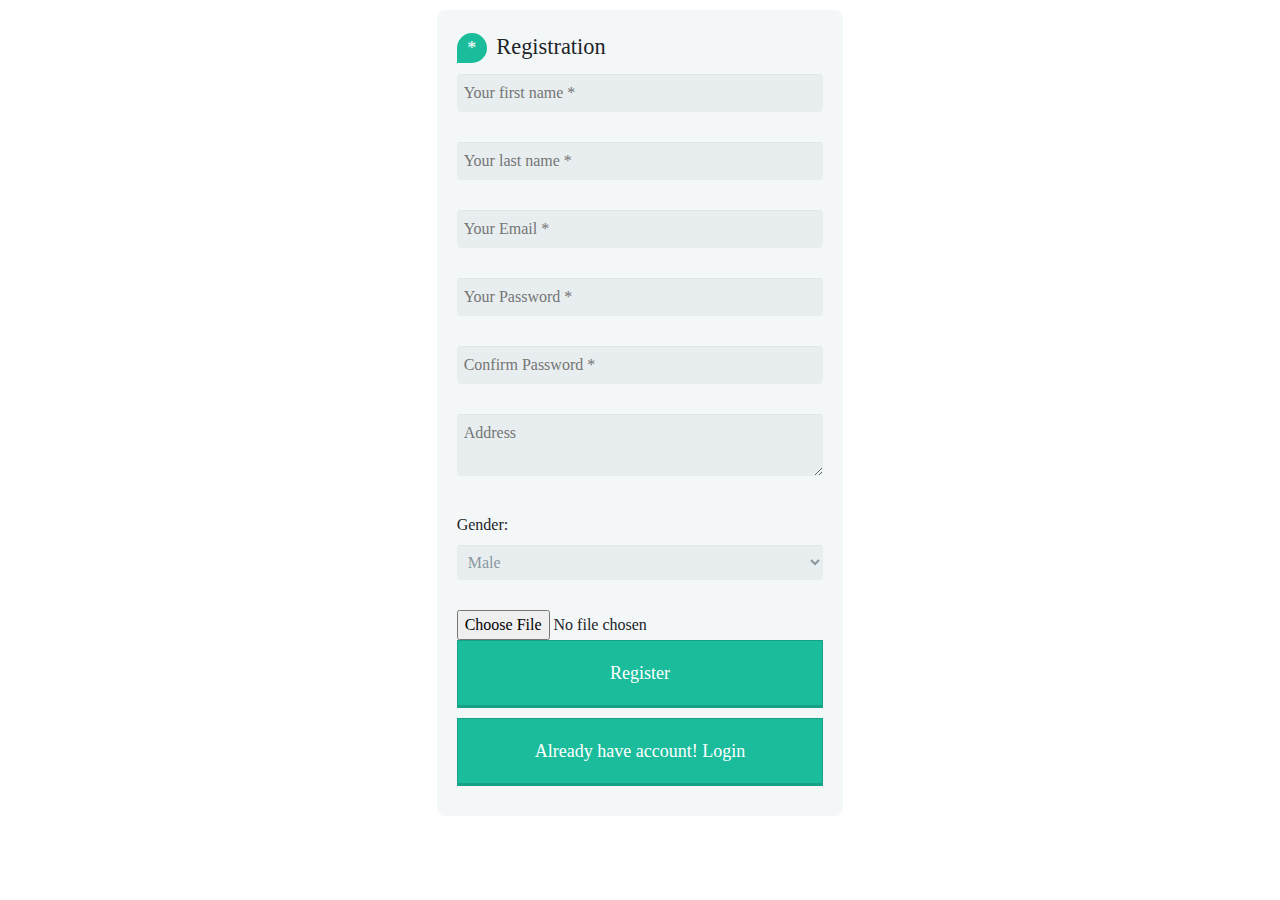
<file: ToDo App/Index.html>
<!DOCTYPE html>
<html lang="en">

<head>
  <meta charset="UTF-8">
  <meta name="viewport" content="width=device-width, initial-scale=1.0">
  <meta http-equiv="X-UA-Compatible" content="ie=edge">
  <!-- <link rel="stylesheet" href="./Assets/css/normalize.css"> -->
  <link rel="stylesheet" href="./Assets/css/custom.css">
  <!-- <link rel="stylesheet" href="./Assets/css/reset.css"> -->
  <link rel="stylesheet" href="./Assets/bootstrap/css/bootstrap.css">
  <link href="https://fonts.googleapis.com/css?family=Slabo+27px" rel="stylesheet">
  <link href="https://fonts.googleapis.com/css?family=Rammetto+One" rel="stylesheet">
  <title>todo</title>
  <script src="./javascript/registrationModule.js"></script>
  <script src="./javascript/ValidationModule.js"></script>
  <script src="./javascript/storageModule.js"></script>
</head>

<body>
  <header>
    <!-- <div class="container">
      <button id="loginbutton" onclick="  window.location = './Assets/htmlPages/login.html';">Login </button>
    </div> -->
  </header>
  <div class="row">
    <div class="col-md-4">
    </div>
    <div class="col-md-4">

      <div class="form-style-5">
        <!-- <h1> Javascript Assignment</h1> -->
        <form name="userInfo">
          <fieldset>
            <legend>
              <span class="number">*</span> Registration </legend>
            <input type="text" name="fname" placeholder="Your first name *" id="fname" maxlength="30" class="required-field">
            <div id='fnameerror' style='display: none;color:brown' class="error-place"></div>

            <input type="text" name="lname" placeholder="Your last name *" id="lname" maxlength="30" class="required-field">
            <div id='lnameerror' style='display: none;color:brown' class="error-place"></div>

            <input type="email" name="email" placeholder="Your Email *" id="email" maxlength="30" class="required-field">
            <div id='emailerror' style='display: none;color:brown' class="error-place"> </div>

            <input type="password" name="password" placeholder="Your Password *" id="password" maxlength="30" class="required-field">
            <div id='pwderror' style='display: none;color:brown' class="error-place"></div>

            <input type="password" name="cpassword" placeholder="Confirm Password *" id="cpassword" maxlength="30" class="required-field">
            <div id='pwderror' style='display: none;color:brown' class="error-place"></div>

            <textarea name="address" placeholder="Address" id="address" class="required-field"></textarea>

            <label for="job">Gender:</label>
            <select name="gender" id="gender">
              <option value="1">Male</option>
              <option value="2">Female</option>
            </select>

            <div id='gendererror' style='display: none;color:brown' class="error-place"> </div>
            <input type="file" name="profileImg" placeholder="Profile Image" id="img">
          </fieldset>

          <input type="button" value="Register" onclick=" return registerUser(event)" />
          <input type="button" value="Already have account! Login" onclick="  window.location = './Assets/htmlPages/login.html';" />
        </form>
      </div>
    </div>
    <div class="col-md-4">
    </div>
  </div>

</body>

</html>
</file>
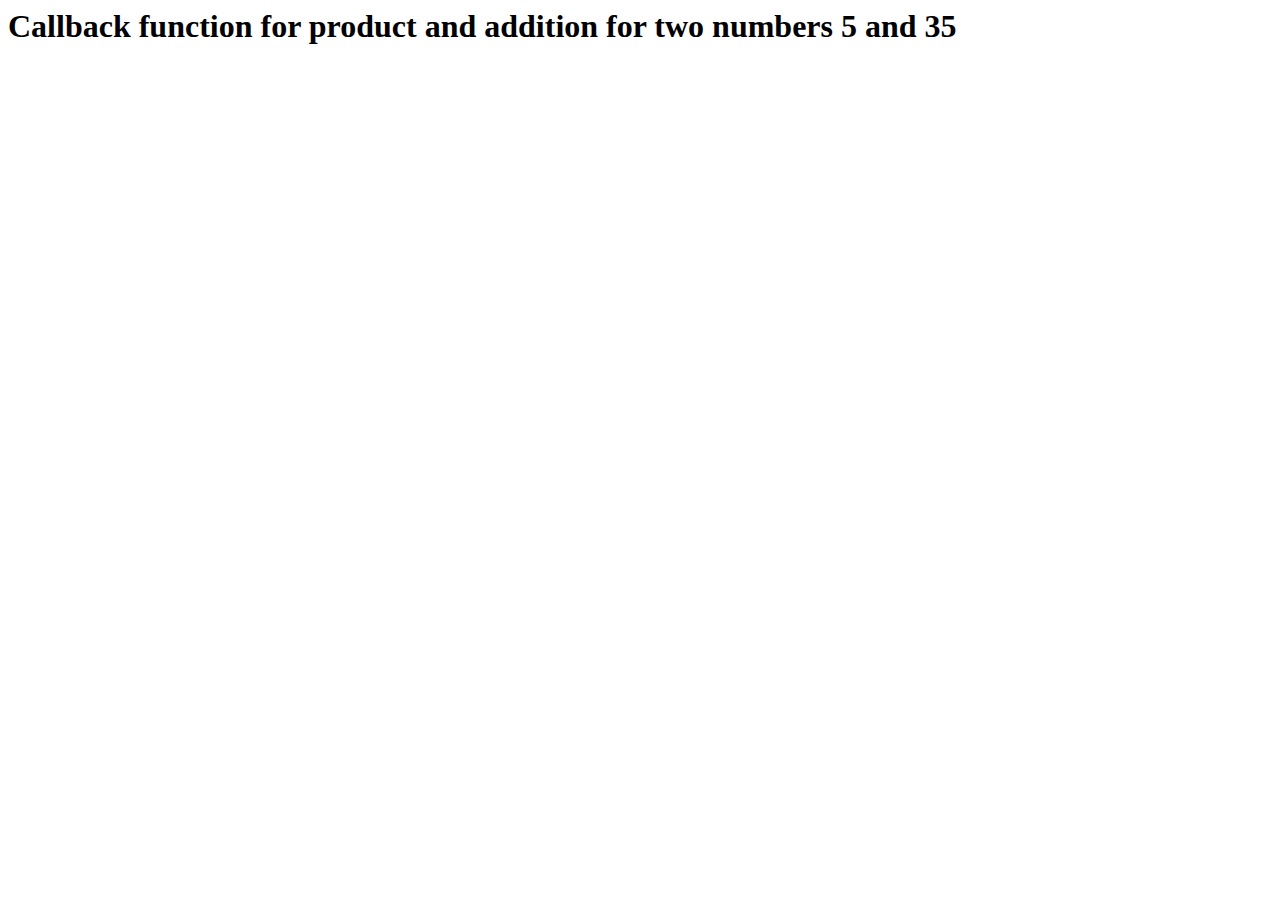
<file: callback_function2.html>
<html>
    <body>
        <h1>Callback function for product and addition for two numbers 5 and 35</h1>
        <script>
        function someAction(x, y, someCallback) {
    return someCallback(x, y);
}

function calcProduct(x, y) {
    return x * y;
}

function calcSum(x, y) {
    return x + y;
}

// function processUserInput(callback) { 
//   var num1 = prompt('Please enter 1st number.');
//   var num2 = prompt('Please enter 2nd number.');
//   callback(num1,num2);
// }

// alerts 75, the product of 5 and 15
alert(someAction(5, 35, calcProduct));
// alerts 20, the sum of 5 and 15
alert(someAction(5, 35, calcSum));
        </script>
    </body>
</html>
</file>
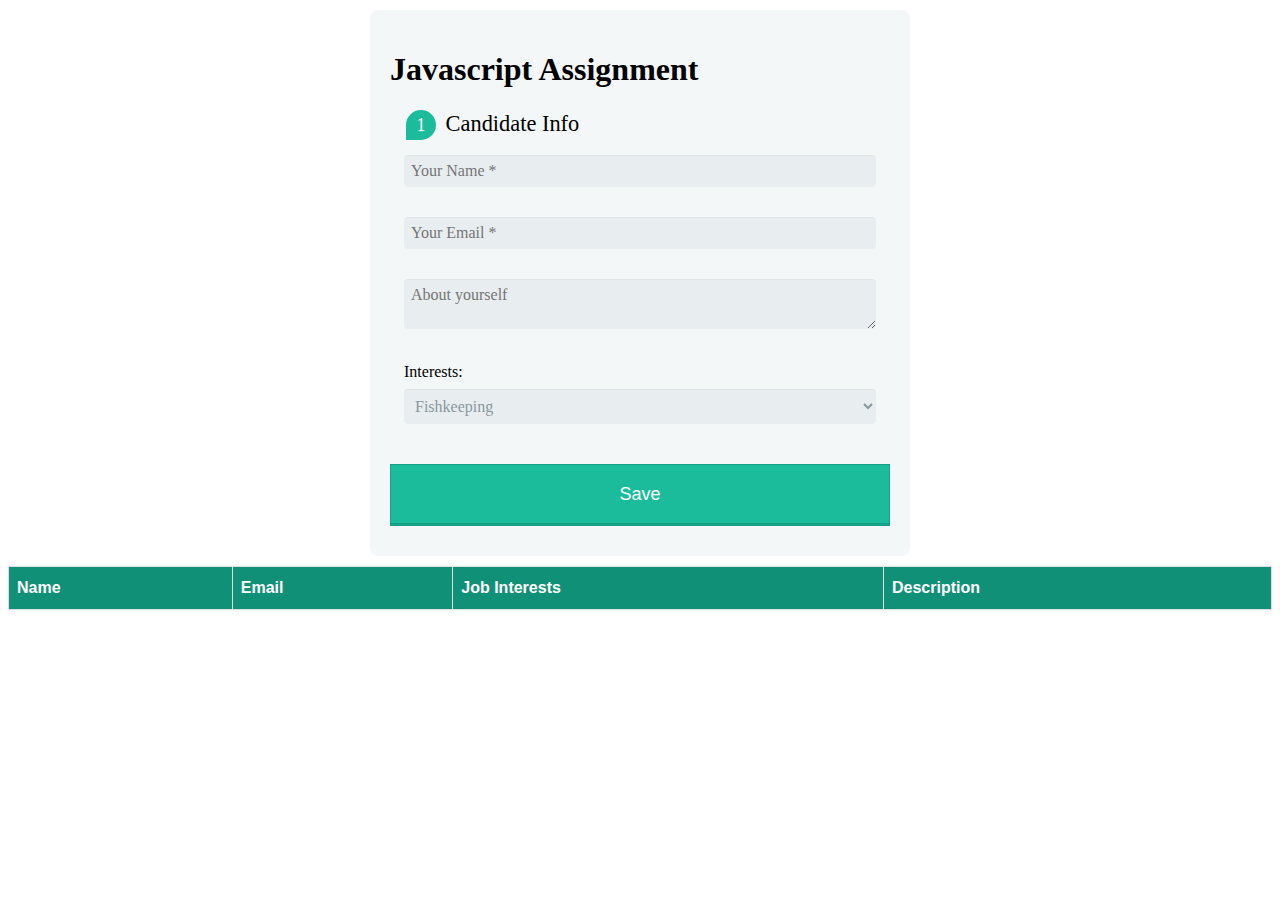
<file: JS Assignment1.html>
<!DOCTYPE html>
<html>

<body>

    <!-- inserting style  start  -->
    <style type="text/css">
        .form-style-5 {
            max-width: 500px;
            padding: 10px 20px;
            background: #f4f7f8;
            margin: 10px auto;
            padding: 20px;
            background: #f4f7f8;
            border-radius: 8px;
            font-family: Georgia, "Times New Roman", Times, serif;
        }

        .form-style-5 fieldset {
            border: none;
        }

        .form-style-5 legend {
            font-size: 1.4em;
            margin-bottom: 10px;
        }

        .form-style-5 label {
            display: block;
            margin-bottom: 8px;
        }

        .form-style-5 input[type="text"],
        .form-style-5 input[type="date"],
        .form-style-5 input[type="datetime"],
        .form-style-5 input[type="email"],
        .form-style-5 input[type="number"],
        .form-style-5 input[type="search"],
        .form-style-5 input[type="time"],
        .form-style-5 input[type="url"],
        .form-style-5 textarea,
        .form-style-5 select {
            font-family: Georgia, "Times New Roman", Times, serif;
            background: rgba(255, 255, 255, .1);
            border: none;
            border-radius: 4px;
            font-size: 16px;
            margin: 0;
            outline: 0;
            padding: 7px;
            width: 100%;
            box-sizing: border-box;
            -webkit-box-sizing: border-box;
            -moz-box-sizing: border-box;
            background-color: #e8eeef;
            color: #8a97a0;
            -webkit-box-shadow: 0 1px 0 rgba(0, 0, 0, 0.03) inset;
            box-shadow: 0 1px 0 rgba(0, 0, 0, 0.03) inset;
            margin-bottom: 30px;

        }

        .form-style-5 input[type="text"]:focus,
        .form-style-5 input[type="date"]:focus,
        .form-style-5 input[type="datetime"]:focus,
        .form-style-5 input[type="email"]:focus,
        .form-style-5 input[type="number"]:focus,
        .form-style-5 input[type="search"]:focus,
        .form-style-5 input[type="time"]:focus,
        .form-style-5 input[type="url"]:focus,
        .form-style-5 textarea:focus,
        .form-style-5 select:focus {
            background: #d2d9dd;
        }

        .form-style-5 select {
            -webkit-appearance: menulist-button;
            height: 35px;
        }

        .form-style-5 .number {
            background: #1abc9c;
            color: #fff;
            height: 30px;
            width: 30px;
            display: inline-block;
            font-size: 0.8em;
            margin-right: 4px;
            line-height: 30px;
            text-align: center;
            text-shadow: 0 1px 0 rgba(255, 255, 255, 0.2);
            border-radius: 15px 15px 15px 0px;
        }

        .form-style-5 input[type="submit"],
        .form-style-5 input[type="button"] {
            position: relative;
            display: block;
            padding: 19px 39px 18px 39px;
            color: #FFF;
            margin: 0 auto;
            background: #1abc9c;
            font-size: 18px;
            text-align: center;
            font-style: normal;
            width: 100%;
            border: 1px solid #16a085;
            border-width: 1px 1px 3px;
            margin-bottom: 10px;
        }

        .form-style-5 input[type="submit"]:hover,
        .form-style-5 input[type="button"]:hover {
            background: #109177;
        }

        #userInfo {
            font-family: "Trebuchet MS", Arial, Helvetica, sans-serif;
            border-collapse: collapse;
            width: 100%;
        }

        #userInfo td,
        #userInfo th {
            border: 1px solid #ddd;
            padding: 8px;
        }

        #userInfo tr:nth-child(even) {
            background-color: #f2f2f2;
        }

        #userInfo tr:hover {
            background-color: #ddd;
        }

        #userInfo th {
            padding-top: 12px;
            padding-bottom: 12px;
            text-align: left;
            background-color: #109177;
            color: white;
        }

        .error {
            color: red;
        }
    </style>

    <!-- end of style -->

    <!-- form starts -->
    <div class="form-style-5">
        <h1> Javascript Assignment</h1>
        <form name="userInfo">
            <fieldset>
                <legend>
                    <span class="number">1</span> Candidate Info</legend>
                <input type="text" name="name" placeholder="Your Name *" id="name" maxlength="30">
                <input type="email" name="email" placeholder="Your Email *" id="email" maxlength="30">
                <textarea name="desc" placeholder="About yourself" id="desc"></textarea>
                <label for="job">Interests:</label>
                <select id="job" name="Interests">
                    <optgroup label="Indoors">
                        <option value="fishkeeping">Fishkeeping</option>
                        <option value="reading">Reading</option>
                        <option value="boxing">Boxing</option>
                        <option value="debate">Debate</option>
                        <option value="gaming">Gaming</option>
                        <option value="snooker">Snooker</option>
                        <option value="other_indoor">Other</option>
                    </optgroup>
                    <optgroup label="Outdoors">
                        <option value="football">Football</option>
                        <option value="swimming">Swimming</option>
                        <option value="fishing">Fishing</option>
                        <option value="climbing">Climbing</option>
                        <option value="cycling">Cycling</option>
                        <option value="other_outdoor">Other</option>
                    </optgroup>
                </select>
            </fieldset>
            <!-- <fieldset>
    <legend><span class="number">2</span> Additional Info</legend>
    <textarea name="field3" placeholder="About Your School"></textarea>
    </fieldset> -->
            <input type="button" value="Save" onclick="addInfo()" />
        </form>
    </div>
    <!-- form ends -->
    <!-- table starts -->
    <table id="userInfo">
        <tr>
            <th>Name</th>
            <th>Email</th>
            <th>Job Interests</th>
            <th>Description</th>
        </tr>
    </table>
    <!-- table ends -->


    <script>
        function addInfo() {
           
           
             // form validation begins
            function formValidation(){ // function for form validation
             var email = document.forms["userInfo"]["email"];
             var name = document.forms["userInfo"]["name"];

            if (name.value == "") {
                window.alert("Please enter your name!");
                name.focus();
                return false;
            }


            if (email.value == "") {
                window.alert("Please enter e-mail address!");
                email.focus();
                return false;
            }

            if (email.value.indexOf("@", 0) < 0) {
                window.alert("Please enter a valid e-mail address!");
                email.focus();
                return false;
            }

            if (email.value.indexOf(".", 0) < 0) {
                window.alert("Please enter a valid e-mail address!");
                email.focus();
                return false;
            }
        }
        var res = formValidation();  
        if(res == false){
            return false;
        }
        console.log(formValidation());  
            //   form validation ends
           
            var name;
            var email;
            var desc;
            var Interests;
            name = document.getElementById("name").value;
            email = document.getElementById("email").value;
            desc = document.getElementById("desc").value;
            Interests = document.getElementById("job").value;
            // console.log(name+" "+email+" "+" "+desc+" "+Interests);

            var table = document.getElementById("userInfo");
            var tr = document.createElement("tr");
            var td = document.createElement("td");
            var td1 = document.createElement("td");
            var td2 = document.createElement("td");
            var td3 = document.createElement("td");
            var txt = document.createTextNode(name);
            var txt1 = document.createTextNode(email);
            var txt2 = document.createTextNode(Interests);
            var txt3 = document.createTextNode(desc);

            td.appendChild(txt);
            td1.appendChild(txt1);
            td2.appendChild(txt2);
            td3.appendChild(txt3);
            tr.appendChild(td);
            tr.appendChild(td1);
            tr.appendChild(td2);
            tr.appendChild(td3);
            table.appendChild(tr);
            // $("form[name='userInfo']").find("input[type=text], textarea, email").val("");
        }

    </script>
</body>

</html>
</file>
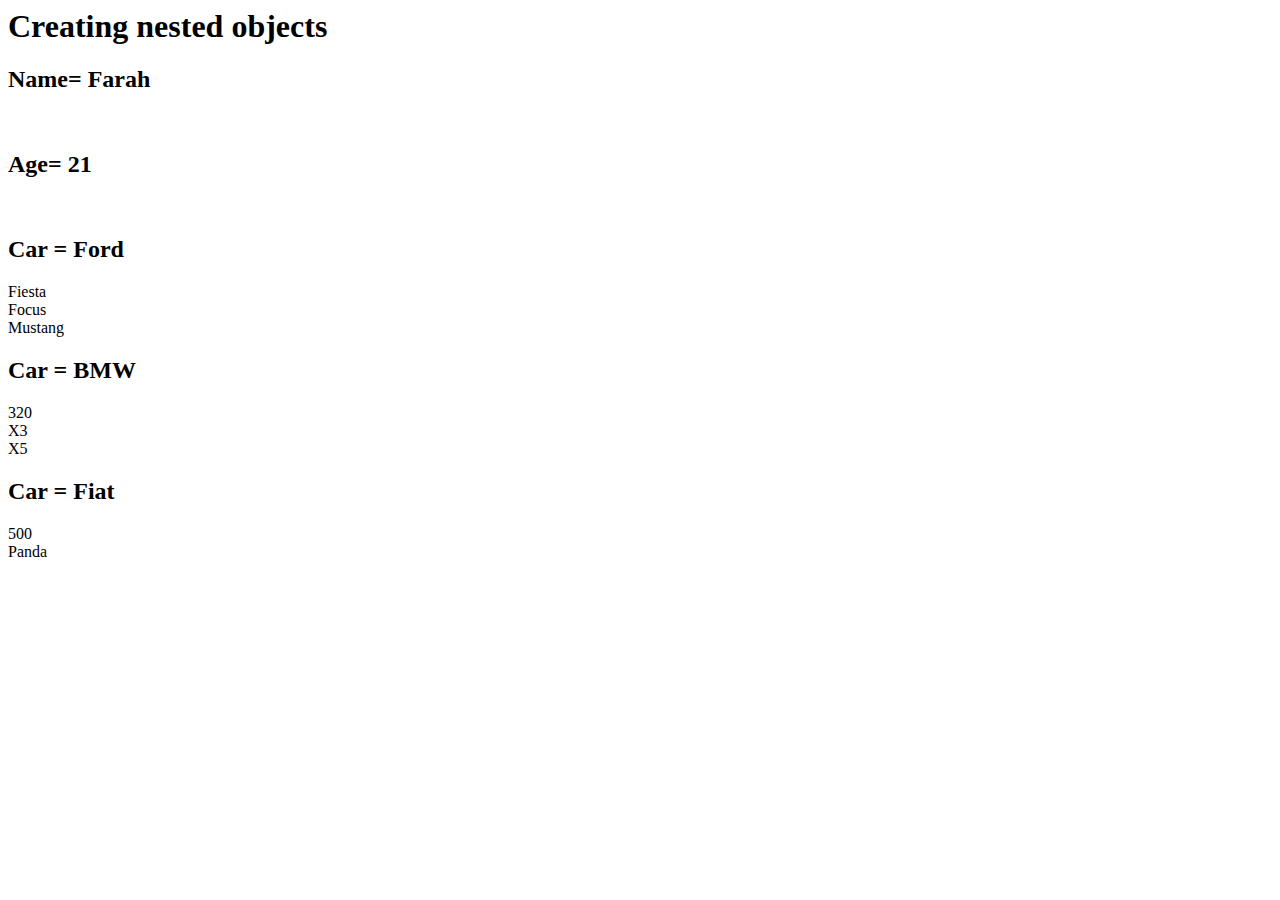
<file: objects_for_loop.html>
<html>

<body>
<h1>Creating nested objects</h1>
<p id="demo"></p>
    <script>
        var myObj, i, j, x = "";
        myObj = {
            "name": "Farah",
            "age": 21,
            "cars": [
                { "name": "Ford", "models": ["Fiesta", "Focus", "Mustang"] },
                { "name": "BMW", "models": ["320", "X3", "X5"] },
                { "name": "Fiat", "models": ["500", "Panda"] }
            ]
        }
        console.log(myObj);
        x += "<h2>Name= " + myObj.name + "</h2> <br>";
        x += "<h2>Age= " + myObj.age + "</h2> <br>";

        for (i in myObj.cars) {
            x += "<h2> Car = " + myObj.cars[i].name + "</h2>";
            for (j in myObj.cars[i].models) {
                x += myObj.cars[i].models[j] + "<br>";
            }
        }

        document.getElementById("demo").innerHTML = x;
    </script>
</body>

</html>
</file>
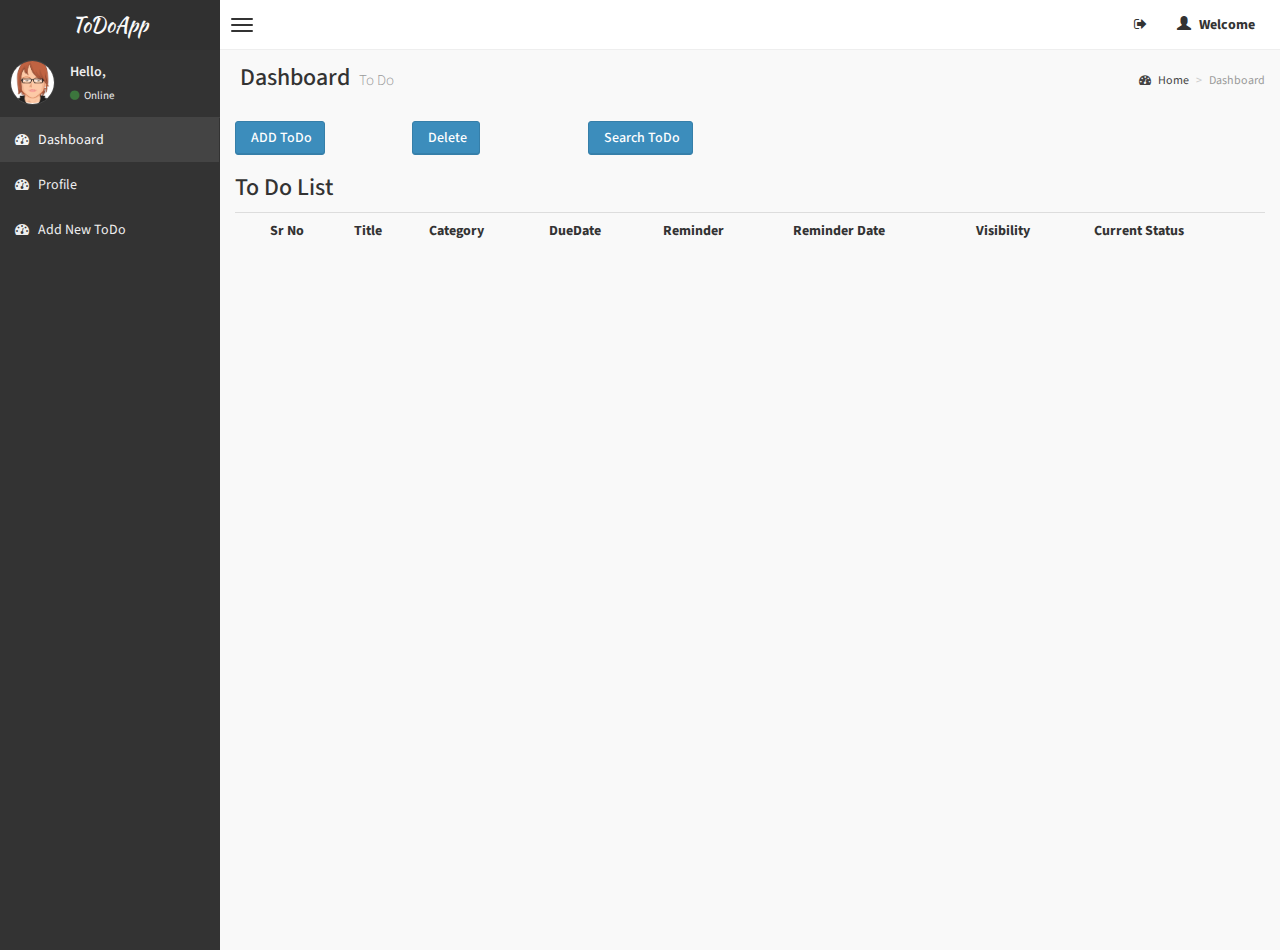
<file: ToDo App/Assets/htmlPages/homepage.html>
<!DOCTYPE html>
<html lang="en">

<head>
    <meta charset="UTF-8">
    <title>Dashboard</title>
    <meta content='width=device-width, initial-scale=1, maximum-scale=1, user-scalable=no' name='viewport'>
    <!-- bootstrap 3.0.2 -->
    <link href="https://fonts.googleapis.com/css?family=Dosis" rel="stylesheet">
    <link href="https://fonts.googleapis.com/icon?family=Material+Icons" rel="stylesheet">

    <link href="../AdminLTE/css/bootstrap.min.css" rel="stylesheet" type="text/css" />
    <!-- font Awesome -->
    <link href="../AdminLTE/css/font-awesome.min.css" rel="stylesheet" type="text/css" />
    <!-- Ionicons -->
    <link href="../AdminLTE/css/ionicons.min.css" rel="stylesheet" type="text/css" />
    <!-- Morris chart -->
    <link href="../AdminLTE/css/morris/morris.css" rel="stylesheet" type="text/css" />
    <!-- jvectormap -->
    <link href="../AdminLTE/css/jvectormap/jquery-jvectormap-1.2.2.css" rel="stylesheet" type="text/css" />
    <!-- fullCalendar -->
    <link href="../AdminLTE/css/fullcalendar/fullcalendar.css" rel="stylesheet" type="text/css" />
    <!-- Daterange picker -->
    <link href="../AdminLTE/css/daterangepicker/daterangepicker-bs3.css" rel="stylesheet" type="text/css" />
    <!-- bootstrap wysihtml5 - text editor -->
    <link href="../AdminLTE/css/bootstrap-wysihtml5/bootstrap3-wysihtml5.min.css" rel="stylesheet" type="text/css" />
    <!-- Theme style -->
    <link href="../AdminLTE/css/AdminLTE.css" rel="stylesheet" type="text/css" />
    <script src="../../javascript/ToDoModule.js"> </script>
    <script src="../../javascript/storageModule.js"></script>
    <script src="../../javascript/registrationModule.js"></script>
    <script src="../../javascript/ValidationModule.js"></script>
    <!-- HTML5 Shim and Respond.js IE8 support of HTML5 elements and media queries -->
    <!-- WARNING: Respond.js doesn't work if you view the page via file:// -->
    <!--[if lt IE 9]>
        <script src="https://oss.maxcdn.com/libs/html5shiv/3.7.0/html5shiv.js"></script>
        <script src="https://oss.maxcdn.com/libs/respond.js/1.3.0/respond.min.js"></script>

      <![endif]-->
</head>

<body class="skin-black" onload="loadHomePage()">

    <header class="header">
        <a href="index.html" class="logo">
            <!-- Add the class icon to your logo image or logo icon to add the margining -->
            ToDoApp
        </a>
        <!-- Header Navbar: style can be found in header.less -->
        <nav class="navbar navbar-static-top" role="navigation">
            <!-- Sidebar toggle button-->
            <a href="#" class="navbar-btn sidebar-toggle" data-toggle="offcanvas" role="button">
                <span class="sr-only">Toggle navigation</span>
                <span class="icon-bar"></span>
                <span class="icon-bar"></span>
                <span class="icon-bar"></span>
            </a>
            <div class="navbar-right">
                <ul class="nav navbar-nav">
                    <!-- Messages: style can be found in dropdown.less-->
                    <li class="dropdown messages-menu">
                        <a href="#" class="dropdown-toggle" data-toggle="dropdown" onclick="return logOut();">
                            <i class="fa fa-sign-out "></i>
                        </a>
                    </li>
                    <!-- User Account: style can be found in dropdown.less -->
                    <li class="dropdown user user-menu">
                        <a href="#" class="dropdown-toggle" data-toggle="dropdown" onclick=" return window.location = './profile.html';">
                            <i class="glyphicon glyphicon-user"></i>
                            Welcome
                            <span id="usernameHead"> </span>
                        </a>

                    </li>
                </ul>
            </div>
        </nav>
    </header>
    <!-- <body class="skin-black wysihtml5-supported  pace-done"> -->

    <div class="wrapper row-offcanvas row-offcanvas-left">
        <!-- Left side column. contains the logo and sidebar -->
        <aside class="left-side sidebar-offcanvas">
            <!-- sidebar: style can be found in sidebar.less -->
            <section class="sidebar">
                <!-- Sidebar user panel -->
                <div class="user-panel">
                    <div class="pull-left image">
                        <img src="../AdminLTE/img/avatar3.png" class="img-circle" alt="User Image" />
                    </div>
                    <div class="pull-left info">
                        Hello,
                        <p id="username"> </p>

                        <a href="#">
                            <i class="fa fa-circle text-success"></i> Online</a>
                    </div>
                </div>
                <!-- sidebar menu: : style can be found in sidebar.less -->
                <ul class="sidebar-menu">
                    <li class="active">
                        <a href="#">
                            <i class="fa fa-dashboard"></i>
                            <span>Dashboard</span>
                        </a>
                    </li>
                    <li class="">
                        <a href="#" onclick=" return window.location = './profile.html';">
                            <i class="fa fa-dashboard"></i>
                            <span>Profile</span>
                        </a>
                    </li>
                    <li class="">
                        <a href="#" onclick=" return window.location = './newItem.html';">
                            <i class="fa fa-dashboard"></i>
                            <span>Add New ToDo</span>
                        </a>
                    </li>
                </ul>
            </section>
            <!-- /.sidebar -->
        </aside>

        <!-- Right side column. Contains the navbar and content of the page -->
        <aside class="right-side">
            <!-- Content Header (Page header) -->
            <section class="content-header">
                <h1>
                    Dashboard
                    <small>To Do </small>
                </h1>
                <ol class="breadcrumb">
                    <li>
                        <a href="#">
                            <i class="fa fa-dashboard"></i> Home</a>
                    </li>
                    <li class="active">Dashboard</li>
                </ol>
            </section>

            <section class="content">
                <div class="" id="toDoDiv">
                    <div id="buttons" class="row">
                        <div class="col-md-2">
                            <button class="ADS btn btn-primary" onclick="addItem() ">
                                <i class="material-icons"></i> ADD ToDo</button>
                        </div>
                        <div class="col-md-2">
                            <button class="ADS btn btn-primary" onclick="deleteItems()">
                                <i class="material-icons"></i> Delete</button>
                        </div>
                        <div class="col-md-2">
                            <button class="ADS btn btn-primary" onclick="addSearchList()">
                                <i class="material-icons"></i> Search ToDo
                            </button>
                        </div>

                        <div class="col-md-2">
                            <select name="searchtype" id="searchtype" onchange="acceptIp()" style="display: none;" class="form-control">
                                <option value="none" selected="selected">--Select--</option>
                                <option value="DateR">Date Range</option>
                                <option value="Cat">Categories</option>
                                <option value="donestatus">Is Done</option>
                            </select>
                        </div>

                        <div id="searchbydaterange" style="display: none;" class="col-md-2">
                            From
                            <input type=date id='startDate'>To
                            <input type=date id='endDate'>
                            <button id="searchbydateR" onclick="searchByDateR();">Search</button>
                            <button id="refresh" onclick="loadHomePage();">Clear</button>
                        </div>
                        <div id="searchCat" style="display: none;" class="col-md-2">
                            <select name='catlist' id='catlist'>
                                <option value="none" selected="selected">--Select--</option>
                                <option value='office'> Office </option>
                                <option value='Home'> Home </option>
                                <option value='Personal'> Personal </option>

                            </select>
                            <button id="searchbyCat" onclick="searchByCat();"> Search</button>
                            <button id="refresh" onclick="loadHomePage();">Clear</button>
                        </div>

                        <div id="searchIsdone" style="display: none;">
                            <select name='Islist' id='Islist'>
                                <option value="none" selected="selected">--Select--</option>
                                <option value='itsdone'> Done </option>
                                <option value='itsdoing'> Pending </option>
                            </select>
                            <button id="searchbyCat" onclick="searchByDoneStatus();">Search</button>
                            <button id="refresh" onclick="loadHomePage();">Clear</button>
                        </div>

                    </div>
                    <div class="box-header">
                        <h3 class="box-title">To Do List</h3>

                    </div>
                    <div class="box-body table-responsive no-padding">
                        <table class="table table-hover" id="customers">
                            <tr id="todo_header">
                                <th> </th>
                                <th> Sr No </th>
                                <th id="title">Title</th>
                                <th id="catogory">Category</th>
                                <th id="duedate">DueDate</th>
                                <th id="reminder">Reminder</th>
                                <th id="reminder">Reminder Date</th>
                                <th id="visibility">Visibility</th>
                                <th id="status">Current Status</th>
                            </tr>
                    </div>

                </div>
            </section>
            <!-- /.content -->
        </aside>
        <!-- /.right-side -->
    </div>
    <!-- ./wrapper -->
    <!-- Bootstrap -->
    <script src="../AdminLTE/js/bootstrap.min.js" type="text/javascript"></script>
    <!-- AdminLTE App -->
    <script src="../AdminLTE/js/AdminLTE/app.js" type="text/javascript"></script>
    </div>
</body>

</html>
</file>
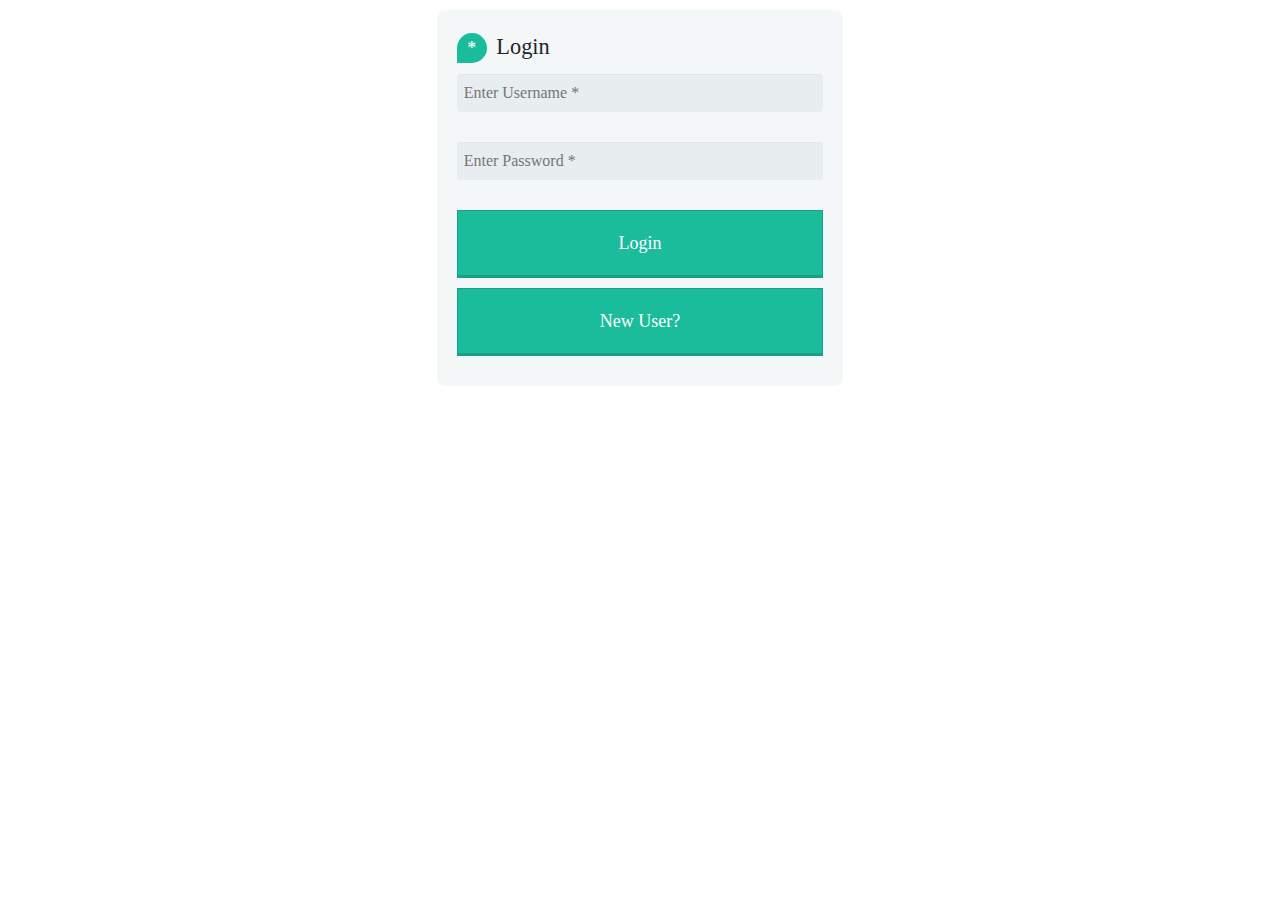
<file: ToDo App/Assets/htmlPages/login.html>
<!DOCTYPE html>
<html lang="en">

<head>
  <meta charset="UTF-8">
  <meta name="viewport" content="width=device-width, initial-scale=1.0">
  <meta http-equiv="X-UA-Compatible" content="ie=edge">
  <!-- <link rel="stylesheet" href="./Assets/css/normalize.css"> -->
  <link rel="stylesheet" href="../css/custom.css">
  <!-- <link rel="stylesheet" href="./Assets/css/reset.css"> -->
  <link rel="stylesheet" href="../bootstrap/css/bootstrap.css">
  <link href="https://fonts.googleapis.com/css?family=Slabo+27px" rel="stylesheet">
  <link href="https://fonts.googleapis.com/css?family=Rammetto+One" rel="stylesheet">
  <title>todo</title>
  <script src="../../javascript/loginModule.js"></script>
  <script src="../../javascript/ValidationModule.js"></script>
  <script src="../../javascript/storageModule.js"></script>
</head>

<body>

  <div class="row">
    <div class="col-md-4">
    </div>
    <div class="col-md-4">

      <div class="form-style-5">
        <!-- <h1> Javascript Assignment</h1> -->
        <form name="userInfo">
          <fieldset>
            <legend>
              <span class="number">*</span> Login </legend>
            <input type="text" name="username" placeholder="Enter Username *" id="emailAddr" maxlength="30" class="required-field">
            <div id='emailerror' style='display: none;color:brown' class="error-place"></div>

            <input type="password" name="password" placeholder="Enter Password *" id="password" maxlength="30" class="required-field">
            <div id='loginerror' style='display: none;color:brown' class="error-place"></div>
          </fieldset>

          <input type="button" id="submit" onclick="login(event);" value="Login" />
          <input id="signupbutton" onclick="  window.location = '../../Index.html';" value="New User?" type="button" />
        </form>
      </div>
    </div>
    <div class="col-md-4">
    </div>
  </div>
  </div>
</body>

</html>
</file>
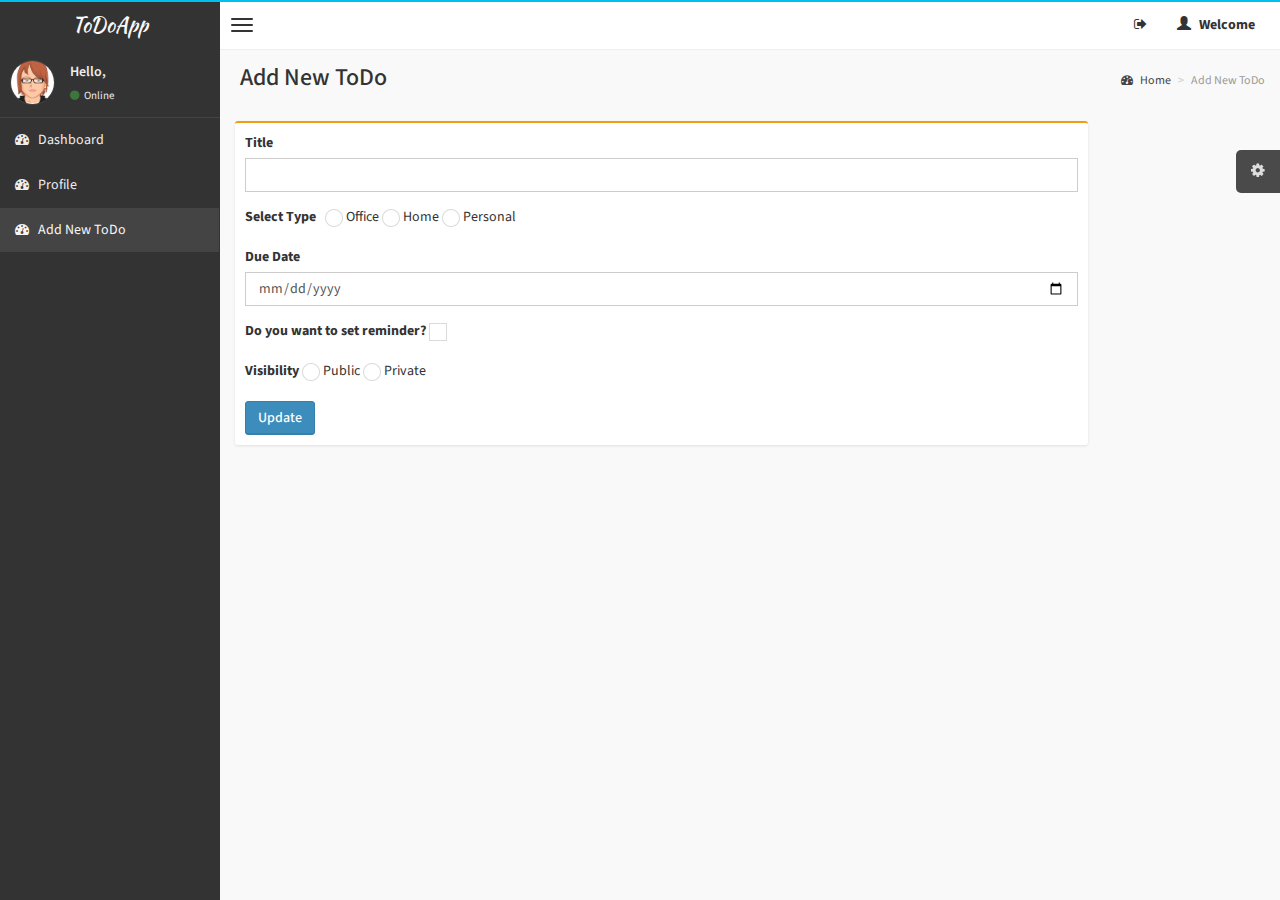
<file: ToDo App/Assets/htmlPages/newItem.html>
<!DOCTYPE html>
<html lang="en">
<head>
  <meta charset="UTF-8">
  <title>Add New Item</title>
  <meta content='width=device-width, initial-scale=1, maximum-scale=1, user-scalable=no' name='viewport'>
  <!-- bootstrap 3.0.2 -->
  <link href="https://fonts.googleapis.com/css?family=Dosis" rel="stylesheet">
  <link href="https://fonts.googleapis.com/icon?family=Material+Icons" rel="stylesheet">

  <link href="../AdminLTE/css/bootstrap.min.css" rel="stylesheet" type="text/css" />
  <!-- font Awesome -->
  <link href="../AdminLTE/css/font-awesome.min.css" rel="stylesheet" type="text/css" />
  <!-- Ionicons -->
  <link href="../AdminLTE/css/ionicons.min.css" rel="stylesheet" type="text/css" />
  <!-- Morris chart -->
  <link href="../AdminLTE/css/morris/morris.css" rel="stylesheet" type="text/css" />
  <!-- jvectormap -->
  <link href="../AdminLTE/css/jvectormap/jquery-jvectormap-1.2.2.css" rel="stylesheet" type="text/css" />
  <!-- fullCalendar -->
  <link href="../AdminLTE/css/fullcalendar/fullcalendar.css" rel="stylesheet" type="text/css" />
  <!-- Daterange picker -->
  <link href="../AdminLTE/css/daterangepicker/daterangepicker-bs3.css" rel="stylesheet" type="text/css" />
  <!-- bootstrap wysihtml5 - text editor -->
  <link href="../AdminLTE/css/bootstrap-wysihtml5/bootstrap3-wysihtml5.min.css" rel="stylesheet" type="text/css" />
  <!-- Theme style -->
  <link href="../AdminLTE/css/AdminLTE.css" rel="stylesheet" type="text/css" />

  <script src="../../javascript/ToDoModule.js"> </script>
  <script src="../../javascript/storageModule.js"></script>
  <script src="../../javascript/registrationModule.js"></script>
  <script src="../../javascript/ValidationModule.js"></script>
  <script src="../../javascript/profileModule.js"></script>

</head>

<body class="skin-black" onload="loadHomePage()">

  <header class="header">
    <a href="index.html" class="logo">
      <!-- Add the class icon to your logo image or logo icon to add the margining -->
      ToDoApp
    </a>
    <!-- Header Navbar: style can be found in header.less -->
    <nav class="navbar navbar-static-top" role="navigation">
      <!-- Sidebar toggle button-->
      <a href="#" class="navbar-btn sidebar-toggle" data-toggle="offcanvas" role="button">
        <span class="sr-only">Toggle navigation</span>
        <span class="icon-bar"></span>
        <span class="icon-bar"></span>
        <span class="icon-bar"></span>
      </a>
      <div class="navbar-right">
        <ul class="nav navbar-nav">
          <!-- Messages: style can be found in dropdown.less-->
          <li class="dropdown messages-menu">
            <a href="#" class="dropdown-toggle" data-toggle="dropdown" onclick="return logOut();">
              <i class="fa fa-sign-out "></i>
            </a>
          </li>
          <!-- User Account: style can be found in dropdown.less -->
          <li class="dropdown user user-menu">
            <a href="#" class="dropdown-toggle" data-toggle="dropdown" onclick=" return window.location = './profile.html';">
              <i class="glyphicon glyphicon-user"></i>
              Welcome
              <span id="usernameHead"> </span>
            </a>
          </li>
        </ul>
      </div>
    </nav>
  </header>
  <!-- <body class="skin-black wysihtml5-supported  pace-done"> -->

  <div class="wrapper row-offcanvas row-offcanvas-left">
    <!-- Left side column. contains the logo and sidebar -->
    <aside class="left-side sidebar-offcanvas">
      <!-- sidebar: style can be found in sidebar.less -->
      <section class="sidebar">
        <!-- Sidebar user panel -->
        <div class="user-panel">
          <div class="pull-left image">
            <img src="../AdminLTE/img/avatar3.png" class="img-circle" alt="User Image" />
          </div>
          <div class="pull-left info">
            Hello,
            <p id="username"> </p>
            <a href="#">
              <i class="fa fa-circle text-success"></i> Online</a>
          </div>
        </div>

        <!-- sidebar menu: : style can be found in sidebar.less -->
        <ul class="sidebar-menu">
          <li class="">
            <a href="#" onclick=" return window.location = './homepage.html';">
              <i class="fa fa-dashboard"></i>
              <span>Dashboard</span>
            </a>
          </li>
          <li class="">
            <a href="#" onclick=" return window.location = './profile.html';">
              <i class="fa fa-dashboard"></i>
              <span>Profile</span>
            </a>
          </li>
          <li class="active">
            <a href="#" onclick=" return window.location = './newItem.html';">
              <i class="fa fa-dashboard"></i>
              <span>Add New ToDo</span>
            </a>
          </li>

        </ul>
      </section>
      <!-- /.sidebar -->
    </aside>

    <!-- Right side column. Contains the navbar and content of the page -->
    <aside class="right-side">
      <!-- Content Header (Page header) -->
      <section class="content-header">
        <h1>
          Add New ToDo
        </h1>
        <ol class="breadcrumb">
          <li>
            <a href="#">
              <i class="fa fa-dashboard"></i> Home</a>
          </li>
          <li class="active">Add New ToDo</li>
        </ol>
      </section>

      <!-- Main content -->
      <section class="content">
        <div class="row">
          <!-- <div class="col-md-4">
              
             </div> -->
          <!-- profile div starts -->
          <div class="col-md-10">
            <!-- general form elements disabled -->
            <div class="box box-warning">

              <!-- /.box-header -->
              <div class="box-body">
                <form role="form">
                  <!-- text input -->
                  <div class="form-group">
                    <label>Title</label>
                    <input type="text" class="form-control" id="todoTitle" />
                  </div>
                  <div class="form-group">
                    <label>Select Type &nbsp;</label>
                    <input name="Category" type="radio" value="office" class="form-comtrol"> Office
                    <input type="radio" name="Category" value="home" class="form-comtrol"> Home
                    <input type="radio" name="Category" value="personal" class="form-comtrol"> Personal
                  </div>
                  <div class="form-group">
                    <label>Due Date</label>
                    <input type="date" class="form-control datepicker" id="Due_date">
                  </div>
                  <div class="form-group">
                    <label>Do you want to set reminder?</label>
                    <input id="reminder" class="form-control" type="checkbox" onchange="addReminder()">
                    <div id="time" style="display:none">
                      <input type="date" name="" id="Rdate"> </div>
                  </div>
                  <div class="form-group">
                    <label>Visibility</label>
                    <input type="radio" name="visibility" value="Public" class="form-control "> Public
                    <input type="radio" class="form-control" name="visibility" value="Private"> Private
                  </div>
                </form>
                <button id="submitbtn" onclick="saveItem()" class="btn btn-primary">Update</button>
              </div>
            </div>
          </div>
          <!-- profile div ends -->
          <!-- <div class="col-md-4">
             </div> -->
      </section>
      <!-- /.content -->
    </aside>
    <!-- /.right-side -->
    </div>
    <!-- ./wrapper -->
    <!-- jQuery 2.0.2 -->
    <script src="http://ajax.googleapis.com/ajax/libs/jquery/2.0.2/jquery.min.js"></script>
    <!-- Bootstrap -->
    <script src="../AdminLTE/js/bootstrap.min.js" type="text/javascript"></script>
    <!-- AdminLTE App -->
    <script src="../AdminLTE/js/AdminLTE/app.js" type="text/javascript"></script>
  </div>
</body>

</html>
</file>
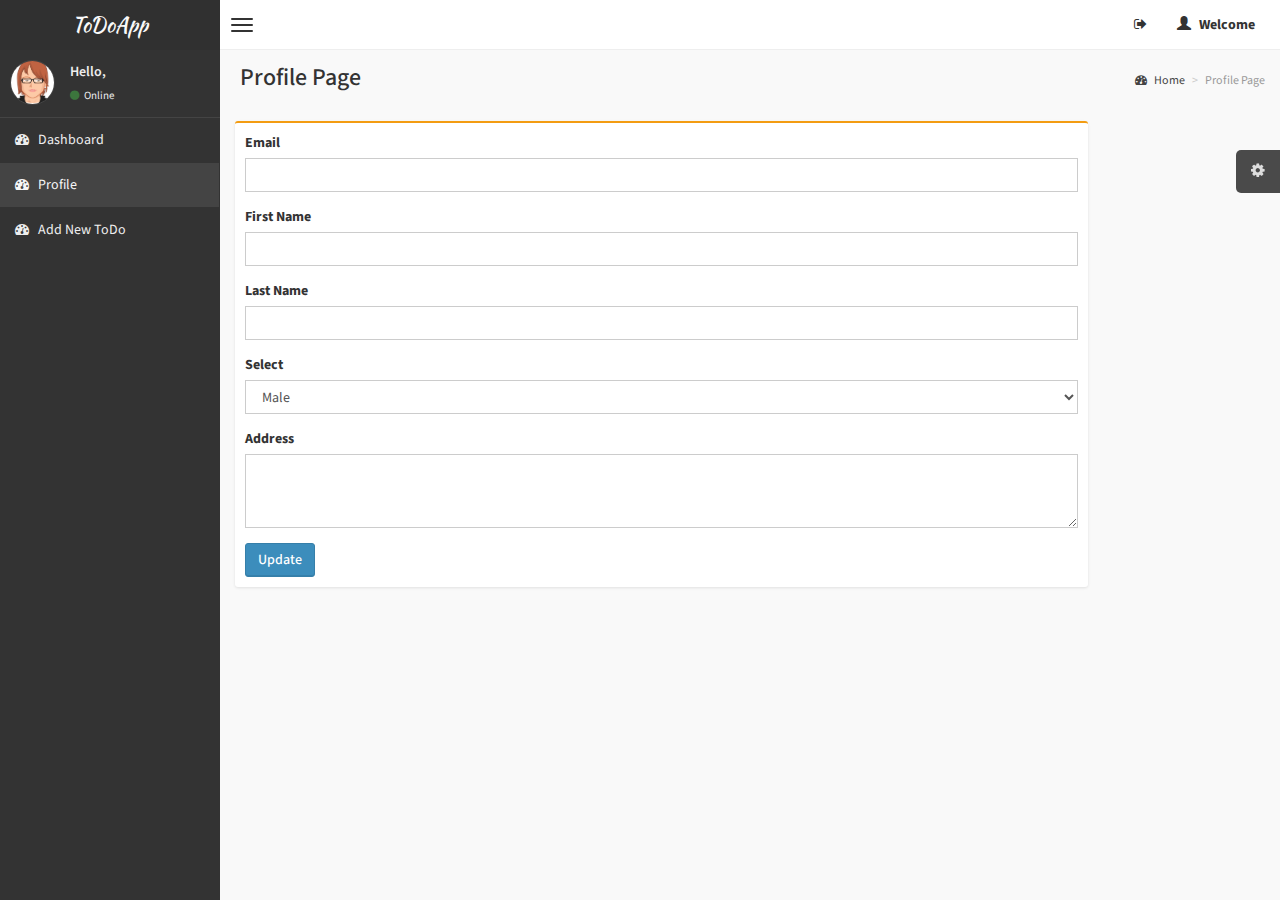
<file: ToDo App/Assets/htmlPages/profile.html>
<!DOCTYPE html>
<html lang="en">

<head>
  <meta charset="UTF-8">
  <title>Profile</title>
  <meta content='width=device-width, initial-scale=1, maximum-scale=1, user-scalable=no' name='viewport'>
  <!-- bootstrap 3.0.2 -->
  <link href="https://fonts.googleapis.com/css?family=Dosis" rel="stylesheet">
  <link href="https://fonts.googleapis.com/icon?family=Material+Icons" rel="stylesheet">

  <link href="../AdminLTE/css/bootstrap.min.css" rel="stylesheet" type="text/css" />
  <!-- font Awesome -->
  <link href="../AdminLTE/css/font-awesome.min.css" rel="stylesheet" type="text/css" />
  <!-- Ionicons -->
  <link href="../AdminLTE/css/ionicons.min.css" rel="stylesheet" type="text/css" />
  <!-- Morris chart -->
  <link href="../AdminLTE/css/morris/morris.css" rel="stylesheet" type="text/css" />
  <!-- jvectormap -->
  <link href="../AdminLTE/css/jvectormap/jquery-jvectormap-1.2.2.css" rel="stylesheet" type="text/css" />
  <!-- fullCalendar -->
  <link href="../AdminLTE/css/fullcalendar/fullcalendar.css" rel="stylesheet" type="text/css" />
  <!-- Daterange picker -->
  <link href="../AdminLTE/css/daterangepicker/daterangepicker-bs3.css" rel="stylesheet" type="text/css" />
  <!-- bootstrap wysihtml5 - text editor -->
  <link href="../AdminLTE/css/bootstrap-wysihtml5/bootstrap3-wysihtml5.min.css" rel="stylesheet" type="text/css" />
  <!-- Theme style -->
  <link href="../AdminLTE/css/AdminLTE.css" rel="stylesheet" type="text/css" />

  <script src="../../javascript/ToDoModule.js"> </script>
  <script src="../../javascript/storageModule.js"></script>
  <script src="../../javascript/registrationModule.js"></script>
  <script src="../../javascript/ValidationModule.js"></script>
  <script src="../../javascript/profileModule.js"></script>

  <!-- HTML5 Shim and Respond.js IE8 support of HTML5 elements and media queries -->
  <!-- WARNING: Respond.js doesn't work if you view the page via file:// -->
  <!--[if lt IE 9]>
        <script src="https://oss.maxcdn.com/libs/html5shiv/3.7.0/html5shiv.js"></script>
        <script src="https://oss.maxcdn.com/libs/respond.js/1.3.0/respond.min.js"></script>

      <![endif]-->
</head>

<body class="skin-black" onload="loadProfile()">
  <header class="header">
    <a href="index.html" class="logo">
      <!-- Add the class icon to your logo image or logo icon to add the margining -->
      ToDoApp
    </a>
    <!-- Header Navbar: style can be found in header.less -->
    <nav class="navbar navbar-static-top" role="navigation">
      <!-- Sidebar toggle button-->
      <a href="#" class="navbar-btn sidebar-toggle" data-toggle="offcanvas" role="button">
        <span class="sr-only">Toggle navigation</span>
        <span class="icon-bar"></span>
        <span class="icon-bar"></span>
        <span class="icon-bar"></span>
      </a>
      <div class="navbar-right">
        <ul class="nav navbar-nav">
          <!-- Messages: style can be found in dropdown.less-->
          <li class="dropdown messages-menu">
            <a href="#" class="dropdown-toggle" data-toggle="dropdown" onclick="return logOut();">
              <i class="fa fa-sign-out "></i>

            </a>

          </li>
          <!-- User Account: style can be found in dropdown.less -->
          <li class="dropdown user user-menu">
            <a href="#" class="dropdown-toggle" data-toggle="dropdown" onclick=" return window.location = './profile.html';">
              <i class="glyphicon glyphicon-user"></i>
              Welcome
              <span id="usernameHead"> </span>
            </a>

          </li>
        </ul>
      </div>
    </nav>
  </header>
  <!-- <body class="skin-black wysihtml5-supported  pace-done"> -->
  <div class="wrapper row-offcanvas row-offcanvas-left">
    <!-- Left side column. contains the logo and sidebar -->
    <aside class="left-side sidebar-offcanvas">
      <!-- sidebar: style can be found in sidebar.less -->
      <section class="sidebar">
        <!-- Sidebar user panel -->
        <div class="user-panel">
          <div class="pull-left image">
            <img src="../AdminLTE/img/avatar3.png" class="img-circle" alt="User Image" />
          </div>
          <div class="pull-left info">
            Hello,
            <p id="username"> </p>

            <a href="#">
              <i class="fa fa-circle text-success"></i> Online</a>
          </div>
        </div>

        <!-- sidebar menu: : style can be found in sidebar.less -->
        <ul class="sidebar-menu">
          <li class="">
            <a href="#" onclick=" return window.location = './homepage.html';">
              <i class="fa fa-dashboard"></i>
              <span>Dashboard</span>
            </a>
          </li>
          <li class="active">
            <a href="#" onclick=" return window.location = './profile.html';">
              <i class="fa fa-dashboard"></i>
              <span>Profile</span>
            </a>
          </li>
          <li class="">
            <a href="#" onclick=" return window.location = './newItem.html';">
              <i class="fa fa-dashboard"></i>
              <span>Add New ToDo</span>
            </a>
          </li>

        </ul>
      </section>
      <!-- /.sidebar -->
    </aside>

    <!-- Right side column. Contains the navbar and content of the page -->
    <aside class="right-side">
      <!-- Content Header (Page header) -->
      <section class="content-header">
        <h1>
          Profile Page
        </h1>
        <ol class="breadcrumb">
          <li>
            <a href="#" onclick=" return window.location = './homepage.html';">
              <i class="fa fa-dashboard"></i> Home</a>
          </li>
          <li class="active">Profile Page</li>
        </ol>
      </section>

      <!-- Main content -->
      <section class="content">
        <div class="row">
          <!-- <div class="col-md-4">
              
             </div> -->
          <!-- profile div starts -->
          <div class="col-md-10">
            <!-- general form elements disabled -->
            <div class="box box-warning">

              <!-- /.box-header -->
              <div class="box-body">
                <form role="form">
                  <!-- text input -->
                  <div class="form-group">
                    <label>Email</label>
                    <input type="text" class="form-control" id="PR_EMAIL" />
                  </div>
                  <div class="form-group">
                    <label>First Name</label>
                    <input type="text" class="form-control" id="PR_FN" />
                  </div>
                  <div class="form-group">
                    <label>Last Name</label>
                    <input type="text" class="form-control" id="PR_LN" />
                  </div>
                  <div class="form-group">
                    <label>Select</label>
                    <select class="form-control" id="PR_GENDER">
                      <option value="1">Male</option>
                      <option value="2">Female</option>

                    </select>
                  </div>
                  <div class="form-group">
                    <label>Address</label>
                    <textarea class="form-control" rows="3" placeholder="Enter ..." id="PR_ADDRESS">
                    </textarea>
                  </div>

                  <div class="form-group" style="display: none;">
                    <label>Profile Picture</label>
                    <textarea class="form-control" rows="3" placeholder="Enter ..." id="PR_IMAGE">
                    </textarea>
                  </div>

                </form>
                <!-- <button id="editprofile" onclick="makeEditable()" class="btn btn-primary">Edit</button> -->
                <button id="submitbtn" onclick="updateInfo()" class="btn btn-primary">Update</button>
              </div>
            </div>
          </div>


          <!-- profile div ends -->
          <!-- <div class="col-md-4">

             </div> -->

      </section>
      <!-- /.content -->
    </aside>
    <!-- /.right-side -->
    </div>
    <!-- ./wrapper -->


    <!-- jQuery 2.0.2 -->
    <script src="http://ajax.googleapis.com/ajax/libs/jquery/2.0.2/jquery.min.js"></script>
    <!-- Bootstrap -->
    <script src="../AdminLTE/js/bootstrap.min.js" type="text/javascript"></script>
    <!-- AdminLTE App -->
    <script src="../AdminLTE/js/AdminLTE/app.js" type="text/javascript"></script>


  </div>
</body>

</html>
</file>
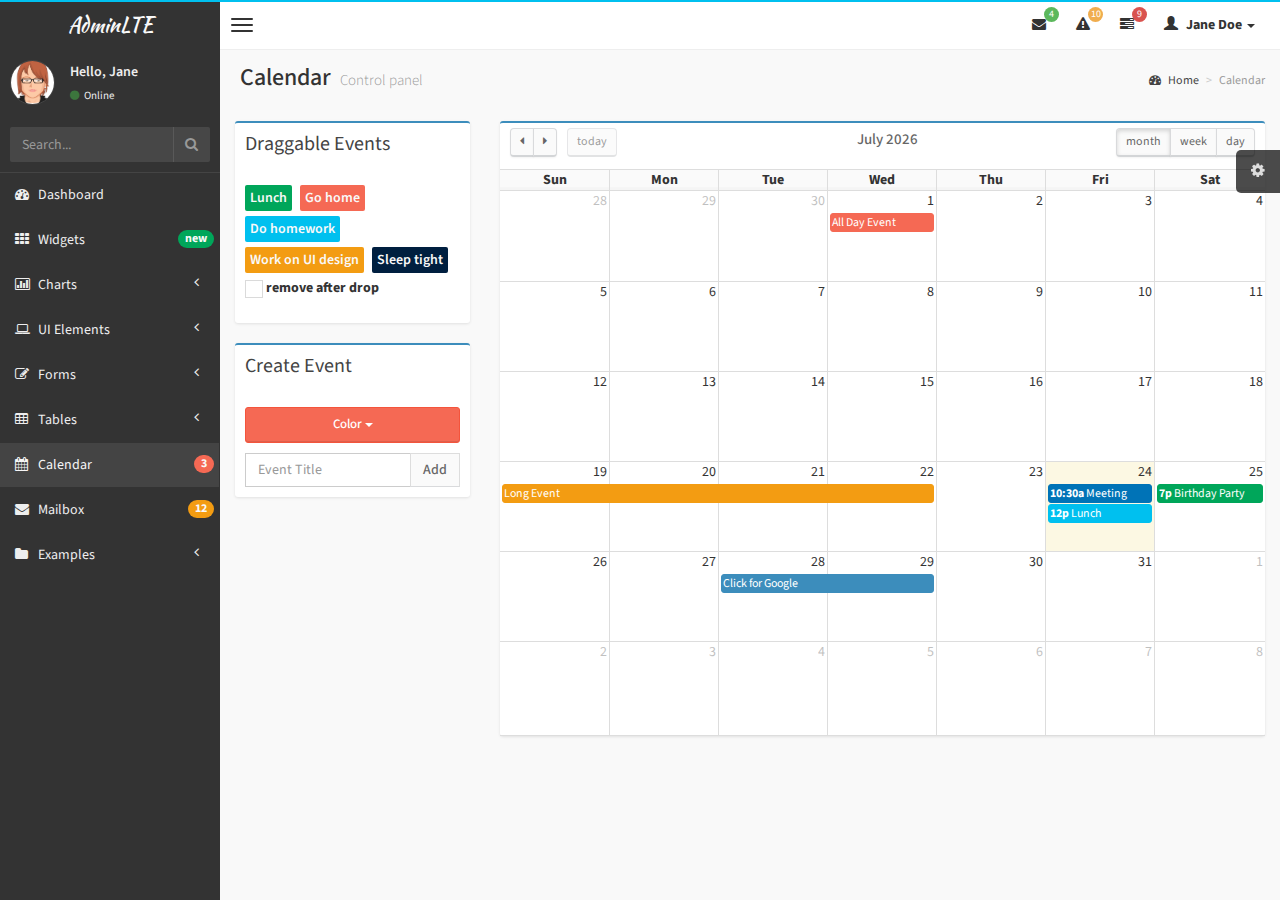
<file: ToDo App/Assets/AdminLTE/pages/calendar.html>
<!DOCTYPE html>
<html>
    <head>
        <meta charset="UTF-8">
        <title>AdminLTE | Calendar</title>
        <meta content='width=device-width, initial-scale=1, maximum-scale=1, user-scalable=no' name='viewport'>
        <!-- bootstrap 3.0.2 -->
        <link href="../css/bootstrap.min.css" rel="stylesheet" type="text/css" />
        <!-- font Awesome -->
        <link href="../css/font-awesome.min.css" rel="stylesheet" type="text/css" />
        <!-- Ionicons -->
        <link href="../css/ionicons.min.css" rel="stylesheet" type="text/css" />
        <!-- fullCalendar -->
        <link href="../css/fullcalendar/fullcalendar.css" rel="stylesheet" type="text/css" />
        <link href="../css/fullcalendar/fullcalendar.print.css" rel="stylesheet" type="text/css" media='print' />
        <!-- Theme style -->
        <link href="../css/AdminLTE.css" rel="stylesheet" type="text/css" />
        
        <!-- HTML5 Shim and Respond.js IE8 support of HTML5 elements and media queries -->
        <!-- WARNING: Respond.js doesn't work if you view the page via file:// -->
        <!--[if lt IE 9]>
          <script src="https://oss.maxcdn.com/libs/html5shiv/3.7.0/html5shiv.js"></script>
          <script src="https://oss.maxcdn.com/libs/respond.js/1.3.0/respond.min.js"></script>
        <![endif]-->
    </head>
    <body class="skin-black">
        <!-- header logo: style can be found in header.less -->
        <header class="header">
            <a href="../index.html" class="logo">
                <!-- Add the class icon to your logo image or logo icon to add the margining -->
                AdminLTE
            </a>
            <!-- Header Navbar: style can be found in header.less -->
            <nav class="navbar navbar-static-top" role="navigation">
                <!-- Sidebar toggle button-->
                <a href="#" class="navbar-btn sidebar-toggle" data-toggle="offcanvas" role="button">
                    <span class="sr-only">Toggle navigation</span>
                    <span class="icon-bar"></span>
                    <span class="icon-bar"></span>
                    <span class="icon-bar"></span>
                </a>
                <div class="navbar-right">
                    <ul class="nav navbar-nav">
                        <!-- Messages: style can be found in dropdown.less-->
                        <li class="dropdown messages-menu">
                            <a href="#" class="dropdown-toggle" data-toggle="dropdown">
                                <i class="fa fa-envelope"></i>
                                <span class="label label-success">4</span>
                            </a>
                            <ul class="dropdown-menu">
                                <li class="header">You have 4 messages</li>
                                <li>
                                    <!-- inner menu: contains the actual data -->
                                    <ul class="menu">
                                        <li><!-- start message -->
                                            <a href="#">
                                                <div class="pull-left">
                                                    <img src="../img/avatar3.png" class="img-circle" alt="User Image"/>
                                                </div>
                                                <h4>
                                                    Support Team
                                                    <small><i class="fa fa-clock-o"></i> 5 mins</small>
                                                </h4>
                                                <p>Why not buy a new awesome theme?</p>
                                            </a>
                                        </li><!-- end message -->
                                        <li>
                                            <a href="#">
                                                <div class="pull-left">
                                                    <img src="../img/avatar2.png" class="img-circle" alt="user image"/>
                                                </div>
                                                <h4>
                                                    AdminLTE Design Team
                                                    <small><i class="fa fa-clock-o"></i> 2 hours</small>
                                                </h4>
                                                <p>Why not buy a new awesome theme?</p>
                                            </a>
                                        </li>
                                        <li>
                                            <a href="#">
                                                <div class="pull-left">
                                                    <img src="../img/avatar.png" class="img-circle" alt="user image"/>
                                                </div>
                                                <h4>
                                                    Developers
                                                    <small><i class="fa fa-clock-o"></i> Today</small>
                                                </h4>
                                                <p>Why not buy a new awesome theme?</p>
                                            </a>
                                        </li>
                                        <li>
                                            <a href="#">
                                                <div class="pull-left">
                                                    <img src="../img/avatar2.png" class="img-circle" alt="user image"/>
                                                </div>
                                                <h4>
                                                    Sales Department
                                                    <small><i class="fa fa-clock-o"></i> Yesterday</small>
                                                </h4>
                                                <p>Why not buy a new awesome theme?</p>
                                            </a>
                                        </li>
                                        <li>
                                            <a href="#">
                                                <div class="pull-left">
                                                    <img src="../img/avatar.png" class="img-circle" alt="user image"/>
                                                </div>
                                                <h4>
                                                    Reviewers
                                                    <small><i class="fa fa-clock-o"></i> 2 days</small>
                                                </h4>
                                                <p>Why not buy a new awesome theme?</p>
                                            </a>
                                        </li>
                                    </ul>
                                </li>
                                <li class="footer"><a href="#">See All Messages</a></li>
                            </ul>
                        </li>
                        <!-- Notifications: style can be found in dropdown.less -->
                        <li class="dropdown notifications-menu">
                            <a href="#" class="dropdown-toggle" data-toggle="dropdown">
                                <i class="fa fa-warning"></i>
                                <span class="label label-warning">10</span>
                            </a>
                            <ul class="dropdown-menu">
                                <li class="header">You have 10 notifications</li>
                                <li>
                                    <!-- inner menu: contains the actual data -->
                                    <ul class="menu">
                                        <li>
                                            <a href="#">
                                                <i class="ion ion-ios7-people info"></i> 5 new members joined today
                                            </a>
                                        </li>
                                        <li>
                                            <a href="#">
                                                <i class="fa fa-warning danger"></i> Very long description here that may not fit into the page and may cause design problems
                                            </a>
                                        </li>
                                        <li>
                                            <a href="#">
                                                <i class="fa fa-users warning"></i> 5 new members joined
                                            </a>
                                        </li>

                                        <li>
                                            <a href="#">
                                                <i class="ion ion-ios7-cart success"></i> 25 sales made
                                            </a>
                                        </li>
                                        <li>
                                            <a href="#">
                                                <i class="ion ion-ios7-person danger"></i> You changed your username
                                            </a>
                                        </li>
                                    </ul>
                                </li>
                                <li class="footer"><a href="#">View all</a></li>
                            </ul>
                        </li>
                        <!-- Tasks: style can be found in dropdown.less -->
                        <li class="dropdown tasks-menu">
                            <a href="#" class="dropdown-toggle" data-toggle="dropdown">
                                <i class="fa fa-tasks"></i>
                                <span class="label label-danger">9</span>
                            </a>
                            <ul class="dropdown-menu">
                                <li class="header">You have 9 tasks</li>
                                <li>
                                    <!-- inner menu: contains the actual data -->
                                    <ul class="menu">
                                        <li><!-- Task item -->
                                            <a href="#">
                                                <h3>
                                                    Design some buttons
                                                    <small class="pull-right">20%</small>
                                                </h3>
                                                <div class="progress xs">
                                                    <div class="progress-bar progress-bar-aqua" style="width: 20%" role="progressbar" aria-valuenow="20" aria-valuemin="0" aria-valuemax="100">
                                                        <span class="sr-only">20% Complete</span>
                                                    </div>
                                                </div>
                                            </a>
                                        </li><!-- end task item -->
                                        <li><!-- Task item -->
                                            <a href="#">
                                                <h3>
                                                    Create a nice theme
                                                    <small class="pull-right">40%</small>
                                                </h3>
                                                <div class="progress xs">
                                                    <div class="progress-bar progress-bar-green" style="width: 40%" role="progressbar" aria-valuenow="20" aria-valuemin="0" aria-valuemax="100">
                                                        <span class="sr-only">40% Complete</span>
                                                    </div>
                                                </div>
                                            </a>
                                        </li><!-- end task item -->
                                        <li><!-- Task item -->
                                            <a href="#">
                                                <h3>
                                                    Some task I need to do
                                                    <small class="pull-right">60%</small>
                                                </h3>
                                                <div class="progress xs">
                                                    <div class="progress-bar progress-bar-red" style="width: 60%" role="progressbar" aria-valuenow="20" aria-valuemin="0" aria-valuemax="100">
                                                        <span class="sr-only">60% Complete</span>
                                                    </div>
                                                </div>
                                            </a>
                                        </li><!-- end task item -->
                                        <li><!-- Task item -->
                                            <a href="#">
                                                <h3>
                                                    Make beautiful transitions
                                                    <small class="pull-right">80%</small>
                                                </h3>
                                                <div class="progress xs">
                                                    <div class="progress-bar progress-bar-yellow" style="width: 80%" role="progressbar" aria-valuenow="20" aria-valuemin="0" aria-valuemax="100">
                                                        <span class="sr-only">80% Complete</span>
                                                    </div>
                                                </div>
                                            </a>
                                        </li><!-- end task item -->
                                    </ul>
                                </li>
                                <li class="footer">
                                    <a href="#">View all tasks</a>
                                </li>
                            </ul>
                        </li>
                        <!-- User Account: style can be found in dropdown.less -->
                        <li class="dropdown user user-menu">
                            <a href="#" class="dropdown-toggle" data-toggle="dropdown">
                                <i class="glyphicon glyphicon-user"></i>
                                <span>Jane Doe <i class="caret"></i></span>
                            </a>
                            <ul class="dropdown-menu">
                                <!-- User image -->
                                <li class="user-header bg-light-blue">
                                    <img src="../img/avatar3.png" class="img-circle" alt="User Image" />
                                    <p>
                                        Jane Doe - Web Developer
                                        <small>Member since Nov. 2012</small>
                                    </p>
                                </li>
                                <!-- Menu Body -->
                                <li class="user-body">
                                    <div class="col-xs-4 text-center">
                                        <a href="#">Followers</a>
                                    </div>
                                    <div class="col-xs-4 text-center">
                                        <a href="#">Sales</a>
                                    </div>
                                    <div class="col-xs-4 text-center">
                                        <a href="#">Friends</a>
                                    </div>
                                </li>
                                <!-- Menu Footer-->
                                <li class="user-footer">
                                    <div class="pull-left">
                                        <a href="#" class="btn btn-default btn-flat">Profile</a>
                                    </div>
                                    <div class="pull-right">
                                        <a href="#" class="btn btn-default btn-flat">Sign out</a>
                                    </div>
                                </li>
                            </ul>
                        </li>
                    </ul>
                </div>
            </nav>
        </header>
        <div class="wrapper row-offcanvas row-offcanvas-left">
            <!-- Left side column. contains the logo and sidebar -->
            <aside class="left-side sidebar-offcanvas">                
                <!-- sidebar: style can be found in sidebar.less -->
                <section class="sidebar">
                    <!-- Sidebar user panel -->
                    <div class="user-panel">
                        <div class="pull-left image">
                            <img src="../img/avatar3.png" class="img-circle" alt="User Image" />
                        </div>
                        <div class="pull-left info">
                            <p>Hello, Jane</p>

                            <a href="#"><i class="fa fa-circle text-success"></i> Online</a>
                        </div>
                    </div>
                    <!-- search form -->
                    <form action="#" method="get" class="sidebar-form">
                        <div class="input-group">
                            <input type="text" name="q" class="form-control" placeholder="Search..."/>
                            <span class="input-group-btn">
                                <button type='submit' name='seach' id='search-btn' class="btn btn-flat"><i class="fa fa-search"></i></button>
                            </span>
                        </div>
                    </form>
                    <!-- /.search form -->
                    <!-- sidebar menu: : style can be found in sidebar.less -->
                    <ul class="sidebar-menu">
                        <li>
                            <a href="../index.html">
                                <i class="fa fa-dashboard"></i> <span>Dashboard</span>
                            </a>
                        </li>
                        <li>
                            <a href="widgets.html">
                                <i class="fa fa-th"></i> <span>Widgets</span> <small class="badge pull-right bg-green">new</small>
                            </a>
                        </li>
                        <li class="treeview">
                            <a href="#">
                                <i class="fa fa-bar-chart-o"></i>
                                <span>Charts</span>
                                <i class="fa fa-angle-left pull-right"></i>
                            </a>
                            <ul class="treeview-menu">
                                <li><a href="charts/morris.html"><i class="fa fa-angle-double-right"></i> Morris</a></li>
                                <li><a href="charts/flot.html"><i class="fa fa-angle-double-right"></i> Flot</a></li>
                                <li><a href="charts/inline.html"><i class="fa fa-angle-double-right"></i> Inline charts</a></li>
                            </ul>
                        </li>
                        <li class="treeview">
                            <a href="#">
                                <i class="fa fa-laptop"></i>
                                <span>UI Elements</span>
                                <i class="fa fa-angle-left pull-right"></i>
                            </a>
                            <ul class="treeview-menu">
                                <li><a href="UI/general.html"><i class="fa fa-angle-double-right"></i> General</a></li>
                                <li><a href="UI/icons.html"><i class="fa fa-angle-double-right"></i> Icons</a></li>
                                <li><a href="UI/buttons.html"><i class="fa fa-angle-double-right"></i> Buttons</a></li>
                                <li><a href="UI/sliders.html"><i class="fa fa-angle-double-right"></i> Sliders</a></li>
                                <li><a href="UI/timeline.html"><i class="fa fa-angle-double-right"></i> Timeline</a></li>
                            </ul>
                        </li>
                        <li class="treeview">
                            <a href="#">
                                <i class="fa fa-edit"></i> <span>Forms</span>
                                <i class="fa fa-angle-left pull-right"></i>
                            </a>
                            <ul class="treeview-menu">
                                <li><a href="forms/general.html"><i class="fa fa-angle-double-right"></i> General Elements</a></li>
                                <li><a href="forms/advanced.html"><i class="fa fa-angle-double-right"></i> Advanced Elements</a></li>
                                <li><a href="forms/editors.html"><i class="fa fa-angle-double-right"></i> Editors</a></li>                                
                            </ul>
                        </li>
                        <li class="treeview">
                            <a href="#">
                                <i class="fa fa-table"></i> <span>Tables</span>
                                <i class="fa fa-angle-left pull-right"></i>
                            </a>
                            <ul class="treeview-menu">
                                <li><a href="tables/simple.html"><i class="fa fa-angle-double-right"></i> Simple tables</a></li>
                                <li><a href="tables/data.html"><i class="fa fa-angle-double-right"></i> Data tables</a></li>
                            </ul>
                        </li>
                        <li class="active">
                            <a href="calendar.html">
                                <i class="fa fa-calendar"></i> <span>Calendar</span>
                                <small class="badge pull-right bg-red">3</small>
                            </a>
                        </li>
                        <li>
                            <a href="mailbox.html">
                                <i class="fa fa-envelope"></i> <span>Mailbox</span>
                                <small class="badge pull-right bg-yellow">12</small>
                            </a>
                        </li>
                        <li class="treeview">
                            <a href="#">
                                <i class="fa fa-folder"></i> <span>Examples</span>
                                <i class="fa fa-angle-left pull-right"></i>
                            </a>
                            <ul class="treeview-menu">
                                <li><a href="examples/invoice.html"><i class="fa fa-angle-double-right"></i> Invoice</a></li>
                                <li><a href="examples/login.html"><i class="fa fa-angle-double-right"></i> Login</a></li>
                                <li><a href="examples/register.html"><i class="fa fa-angle-double-right"></i> Register</a></li>
                                <li><a href="examples/lockscreen.html"><i class="fa fa-angle-double-right"></i> Lockscreen</a></li>
                                <li><a href="examples/404.html"><i class="fa fa-angle-double-right"></i> 404 Error</a></li>
                                <li><a href="examples/500.html"><i class="fa fa-angle-double-right"></i> 500 Error</a></li>                                
                                <li><a href="examples/blank.html"><i class="fa fa-angle-double-right"></i> Blank Page</a></li>
                            </ul>
                        </li>
                    </ul>
                </section>
                <!-- /.sidebar -->
            </aside>

            <!-- Right side column. Contains the navbar and content of the page -->
            <aside class="right-side">                
                <!-- Content Header (Page header) -->
                <section class="content-header">
                    <h1>
                        Calendar
                        <small>Control panel</small>
                    </h1>
                    <ol class="breadcrumb">
                        <li><a href="#"><i class="fa fa-dashboard"></i> Home</a></li>
                        <li class="active">Calendar</li>
                    </ol>
                </section>

                <!-- Main content -->
                <section class="content">


                    <div class="row">
                        <div class="col-md-3">
                            <div class="box box-primary">
                                <div class="box-header">
                                    <h4 class="box-title">Draggable Events</h4>
                                </div>
                                <div class="box-body">
                                    <!-- the events -->
                                    <div id='external-events'>                                        
                                        <div class='external-event bg-green'>Lunch</div>
                                        <div class='external-event bg-red'>Go home</div>
                                        <div class='external-event bg-aqua'>Do homework</div>
                                        <div class='external-event bg-yellow'>Work on UI design</div>
                                        <div class='external-event bg-navy'>Sleep tight</div>
                                        <p>
                                            <input type='checkbox' id='drop-remove' /> <label for='drop-remove'>remove after drop</label>
                                        </p>
                                    </div>
                                </div><!-- /.box-body -->
                            </div><!-- /. box -->
                            <div class="box box-primary">
                                <div class="box-header">
                                    <h3 class="box-title">Create Event</h3>
                                </div>
                                <div class="box-body">
                                    <div class="btn-group" style="width: 100%; margin-bottom: 10px;">
                                        <button type="button" id="color-chooser-btn" class="btn btn-danger btn-block btn-sm dropdown-toggle" data-toggle="dropdown">Color <span class="caret"></span></button>
                                        <ul class="dropdown-menu" id="color-chooser">
                                            <li><a class="text-green" href="#"><i class="fa fa-square"></i> Green</a></li>
                                            <li><a class="text-blue" href="#"><i class="fa fa-square"></i> Blue</a></li>                                            
                                            <li><a class="text-navy" href="#"><i class="fa fa-square"></i> Navy</a></li>                                            
                                            <li><a class="text-yellow" href="#"><i class="fa fa-square"></i> Yellow</a></li>
                                            <li><a class="text-orange" href="#"><i class="fa fa-square"></i> Orange</a></li>
                                            <li><a class="text-aqua" href="#"><i class="fa fa-square"></i> Aqua</a></li>
                                            <li><a class="text-red" href="#"><i class="fa fa-square"></i> Red</a></li>
                                            <li><a class="text-fuchsia" href="#"><i class="fa fa-square"></i> Fuchsia</a></li>
                                            <li><a class="text-purple" href="#"><i class="fa fa-square"></i> Purple</a></li>
                                        </ul>
                                    </div><!-- /btn-group -->
                                    <div class="input-group">                                          
                                        <input id="new-event" type="text" class="form-control" placeholder="Event Title">
                                        <div class="input-group-btn">
                                            <button id="add-new-event" type="button" class="btn btn-default btn-flat">Add</button>
                                        </div><!-- /btn-group -->
                                    </div><!-- /input-group -->
                                </div>
                            </div>
                        </div><!-- /.col -->
                        <div class="col-md-9">
                            <div class="box box-primary">                                
                                <div class="box-body no-padding">
                                    <!-- THE CALENDAR -->
                                    <div id="calendar"></div>
                                </div><!-- /.box-body -->
                            </div><!-- /. box -->
                        </div><!-- /.col -->
                    </div><!-- /.row -->  


                </section><!-- /.content -->
            </aside><!-- /.right-side -->
        </div><!-- ./wrapper -->


        <!-- jQuery 2.0.2 -->
        <script src="http://ajax.googleapis.com/ajax/libs/jquery/2.0.2/jquery.min.js"></script>
        <!-- jQuery UI 1.10.3 -->
        <script src="../js/jquery-ui-1.10.3.min.js" type="text/javascript"></script>
        <!-- Bootstrap -->
        <script src="../js/bootstrap.min.js" type="text/javascript"></script>
        <!-- AdminLTE App -->
        <script src="../js/AdminLTE/app.js" type="text/javascript"></script>
        <!-- fullCalendar -->
        <script src="../js/plugins/fullcalendar/fullcalendar.min.js" type="text/javascript"></script>
        <!-- Page specific script -->
        <script type="text/javascript">
            $(function() {

                /* initialize the external events
                 -----------------------------------------------------------------*/
                function ini_events(ele) {
                    ele.each(function() {

                        // create an Event Object (http://arshaw.com/fullcalendar/docs/event_data/Event_Object/)
                        // it doesn't need to have a start or end
                        var eventObject = {
                            title: $.trim($(this).text()) // use the element's text as the event title
                        };

                        // store the Event Object in the DOM element so we can get to it later
                        $(this).data('eventObject', eventObject);

                        // make the event draggable using jQuery UI
                        $(this).draggable({
                            zIndex: 1070,
                            revert: true, // will cause the event to go back to its
                            revertDuration: 0  //  original position after the drag
                        });

                    });
                }
                ini_events($('#external-events div.external-event'));

                /* initialize the calendar
                 -----------------------------------------------------------------*/
                //Date for the calendar events (dummy data)
                var date = new Date();
                var d = date.getDate(),
                        m = date.getMonth(),
                        y = date.getFullYear();
                $('#calendar').fullCalendar({
                    header: {
                        left: 'prev,next today',
                        center: 'title',
                        right: 'month,agendaWeek,agendaDay'
                    },
                    buttonText: {//This is to add icons to the visible buttons
                        prev: "<span class='fa fa-caret-left'></span>",
                        next: "<span class='fa fa-caret-right'></span>",
                        today: 'today',
                        month: 'month',
                        week: 'week',
                        day: 'day'
                    },
                    //Random default events
                    events: [
                        {
                            title: 'All Day Event',
                            start: new Date(y, m, 1),
                            backgroundColor: "#f56954", //red 
                            borderColor: "#f56954" //red
                        },
                        {
                            title: 'Long Event',
                            start: new Date(y, m, d - 5),
                            end: new Date(y, m, d - 2),
                            backgroundColor: "#f39c12", //yellow
                            borderColor: "#f39c12" //yellow
                        },
                        {
                            title: 'Meeting',
                            start: new Date(y, m, d, 10, 30),
                            allDay: false,
                            backgroundColor: "#0073b7", //Blue
                            borderColor: "#0073b7" //Blue
                        },
                        {
                            title: 'Lunch',
                            start: new Date(y, m, d, 12, 0),
                            end: new Date(y, m, d, 14, 0),
                            allDay: false,
                            backgroundColor: "#00c0ef", //Info (aqua)
                            borderColor: "#00c0ef" //Info (aqua)
                        },
                        {
                            title: 'Birthday Party',
                            start: new Date(y, m, d + 1, 19, 0),
                            end: new Date(y, m, d + 1, 22, 30),
                            allDay: false,
                            backgroundColor: "#00a65a", //Success (green)
                            borderColor: "#00a65a" //Success (green)
                        },
                        {
                            title: 'Click for Google',
                            start: new Date(y, m, 28),
                            end: new Date(y, m, 29),
                            url: 'http://google.com/',
                            backgroundColor: "#3c8dbc", //Primary (light-blue)
                            borderColor: "#3c8dbc" //Primary (light-blue)
                        }
                    ],
                    editable: true,
                    droppable: true, // this allows things to be dropped onto the calendar !!!
                    drop: function(date, allDay) { // this function is called when something is dropped

                        // retrieve the dropped element's stored Event Object
                        var originalEventObject = $(this).data('eventObject');

                        // we need to copy it, so that multiple events don't have a reference to the same object
                        var copiedEventObject = $.extend({}, originalEventObject);

                        // assign it the date that was reported
                        copiedEventObject.start = date;
                        copiedEventObject.allDay = allDay;
                        copiedEventObject.backgroundColor = $(this).css("background-color");
                        copiedEventObject.borderColor = $(this).css("border-color");

                        // render the event on the calendar
                        // the last `true` argument determines if the event "sticks" (http://arshaw.com/fullcalendar/docs/event_rendering/renderEvent/)
                        $('#calendar').fullCalendar('renderEvent', copiedEventObject, true);

                        // is the "remove after drop" checkbox checked?
                        if ($('#drop-remove').is(':checked')) {
                            // if so, remove the element from the "Draggable Events" list
                            $(this).remove();
                        }

                    }
                });

                /* ADDING EVENTS */
                var currColor = "#f56954"; //Red by default
                //Color chooser button
                var colorChooser = $("#color-chooser-btn");
                $("#color-chooser > li > a").click(function(e) {
                    e.preventDefault();
                    //Save color
                    currColor = $(this).css("color");
                    //Add color effect to button
                    colorChooser
                            .css({"background-color": currColor, "border-color": currColor})
                            .html($(this).text()+' <span class="caret"></span>');
                });
                $("#add-new-event").click(function(e) {
                    e.preventDefault();
                    //Get value and make sure it is not null
                    var val = $("#new-event").val();
                    if (val.length == 0) {
                        return;
                    }

                    //Create event
                    var event = $("<div />");
                    event.css({"background-color": currColor, "border-color": currColor, "color": "#fff"}).addClass("external-event");
                    event.html(val);
                    $('#external-events').prepend(event);

                    //Add draggable funtionality
                    ini_events(event);

                    //Remove event from text input
                    $("#new-event").val("");
                });
            });
        </script>

    </body>
</html>
</file>
<file: ToDo App/Assets/css/custom.css>
.form-style-5 {
    max-width: 500px;
    padding: 10px 20px;
    background: #f4f7f8;
    margin: 10px auto;
    padding: 20px;
    background: #f4f7f8;
    border-radius: 8px;
    font-family: Georgia, "Times New Roman", Times, serif;
}

.form-style-5 fieldset {
    border: none;
}

.form-style-5 legend {
    font-size: 1.4em;
    margin-bottom: 10px;
}

.form-style-5 label {
    display: block;
    margin-bottom: 8px;
}

.form-style-5 input[type="text"],
.form-style-5 input[type="date"],
.form-style-5 input[type="datetime"],
.form-style-5 input[type="email"],
.form-style-5 input[type="number"],
.form-style-5 input[type="search"],
.form-style-5 input[type="time"],
.form-style-5 input[type="password"],
.form-style-5 input[type="url"],
.form-style-5 textarea,
.form-style-5 select {
    font-family: Georgia, "Times New Roman", Times, serif;
    background: rgba(255, 255, 255, .1);
    border: none;
    border-radius: 4px;
    font-size: 16px;
    margin: 0;
    outline: 0;
    padding: 7px;
    width: 100%;
    box-sizing: border-box;
    -webkit-box-sizing: border-box;
    -moz-box-sizing: border-box;
    background-color: #e8eeef;
    color: #8a97a0;
    -webkit-box-shadow: 0 1px 0 rgba(0, 0, 0, 0.03) inset;
    box-shadow: 0 1px 0 rgba(0, 0, 0, 0.03) inset;
    margin-bottom: 30px;

}

.form-style-5 input[type="text"]:focus,
.form-style-5 input[type="date"]:focus,
.form-style-5 input[type="datetime"]:focus,
.form-style-5 input[type="email"]:focus,
.form-style-5 input[type="number"]:focus,
.form-style-5 input[type="search"]:focus,
.form-style-5 input[type="time"]:focus,
.form-style-5 input[type="password"]:focus,
.form-style-5 input[type="url"]:focus,
.form-style-5 textarea:focus,
.form-style-5 select:focus {
    background: #d2d9dd;
}

.form-style-5 select {
    -webkit-appearance: menulist-button;
    height: 35px;
}

.form-style-5 .number {
    background: #1abc9c;
    color: #fff;
    height: 30px;
    width: 30px;
    display: inline-block;
    font-size: 0.8em;
    margin-right: 4px;
    line-height: 30px;
    text-align: center;
    text-shadow: 0 1px 0 rgba(255, 255, 255, 0.2);
    border-radius: 15px 15px 15px 0px;
}

.form-style-5 input[type="submit"],
.form-style-5 input[type="button"] {
    position: relative;
    display: block;
    padding: 19px 39px 18px 39px;
    color: #FFF;
    margin: 0 auto;
    background: #1abc9c;
    font-size: 18px;
    text-align: center;
    font-style: normal;
    width: 100%;
    border: 1px solid #16a085;
    border-width: 1px 1px 3px;
    margin-bottom: 10px;
}

.form-style-5 input[type="submit"]:hover,
.form-style-5 input[type="button"]:hover {
    background: #109177;
}

#userInfo {
    font-family: "Trebuchet MS", Arial, Helvetica, sans-serif;
    border-collapse: collapse;
    width: 100%;
}

#userInfo td,
#userInfo th {
    border: 1px solid #ddd;
    padding: 8px;
}

#userInfo tr:nth-child(even) {
    background-color: #f2f2f2;
}

#userInfo tr:hover {
    background-color: #ddd;
}

#userInfo th {
    padding-top: 12px;
    padding-bottom: 12px;
    text-align: left;
    background-color: #109177;
    color: white;
}

.error {
    color: red;
}
.error-place{
    margin-top: -18px;
    margin-bottom: 18px;
}
</file>
<file: ToDo App/Assets/AdminLTE/css/morris/morris.css>
.morris-hover{position:absolute;z-index:1090;}.morris-hover.morris-default-style{border-radius:10px;padding:6px;color:#444;background:rgba(255, 255, 255, 0.8);border:solid 2px rgba(230, 230, 230, 0.8);font-weight: 600;font-size:14px;text-align:center;}.morris-hover.morris-default-style .morris-hover-row-label{font-weight:bold;margin:0.25em 0;}
.morris-hover.morris-default-style .morris-hover-point{white-space:nowrap;margin:0.1em 0;}
</file>
<file: ToDo App/Assets/AdminLTE/css/fullcalendar/fullcalendar.css>
/*!
 * FullCalendar v1.6.4 Stylesheet
 * Docs & License: http://arshaw.com/fullcalendar/
 * (c) 2013 Adam Shaw
 */


.fc {
    direction: ltr;
    text-align: left;
}

.fc table {
    border-collapse: collapse;
    border-spacing: 0;
}

html .fc,
.fc table {
    font-size: 1em;
}

.fc td,
.fc th {
    padding: 0;
    vertical-align: top;
}



/* Header
------------------------------------------------------------------------*/

.fc-header td {
    white-space: nowrap;
}

.fc-header-left {
    width: 25%;
    text-align: left;
}

.fc-header-center {
    text-align: center;
}

.fc-header-right {
    width: 25%;
    text-align: right;
}

.fc-header-title {
    display: inline-block;
    vertical-align: top;
}

.fc-header-title h2 {
    margin-top: 0;
    white-space: nowrap;    
}

.fc .fc-header-space {
    padding-left: 10px;
}

.fc-header .fc-button {
    margin-bottom: 1em;
    vertical-align: top;
}

/* buttons edges butting together */

.fc-header .fc-button {
    margin-right: -1px;
}

.fc-header .fc-corner-right,  /* non-theme */
.fc-header .ui-corner-right { /* theme */
    margin-right: 0; /* back to normal */
}

/* button layering (for border precedence) */

.fc-header .fc-state-hover,
.fc-header .ui-state-hover {
    z-index: 2;
}

.fc-header .fc-state-down {
    z-index: 3;
}

.fc-header .fc-state-active,
.fc-header .ui-state-active {
    z-index: 4;
}



/* Content
------------------------------------------------------------------------*/

.fc-content {
    clear: both;
    zoom: 1; /* for IE7, gives accurate coordinates for [un]freezeContentHeight */
}

.fc-view {
    width: 100%;
    overflow: hidden;
}



/* Cell Styles
------------------------------------------------------------------------*/

.fc-widget-header,    /* <th>, usually */
.fc-widget-content {  /* <td>, usually */
    border: 1px solid #ddd;
}

.fc-state-highlight { /* <td> today cell */ /* TODO: add .fc-today to <th> */
    background: #fcf8e3;
}

.fc-cell-overlay { /* semi-transparent rectangle while dragging */
    background: #bce8f1;
    opacity: .3;
    filter: alpha(opacity=30); /* for IE */
}



/* Buttons
------------------------------------------------------------------------*/

.fc-button {
    display: inline-block;
    padding: 4px 9px;
    margin-bottom: 0;
    font-size: 12px;
    font-weight: normal;
    line-height: 1.428571429;
    text-align: center;
    white-space: nowrap;
    vertical-align: middle;
    cursor: pointer;
    background-image: none;
    border: 1px solid transparent;
    -webkit-user-select: none;
    -moz-user-select: none;
    -ms-user-select: none;
    -o-user-select: none;
    user-select: none;
}

.fc-state-default { /* non-theme */
    border: 1px solid;
}

.fc-state-default.fc-corner-left { /* non-theme */
    border-top-left-radius: 4px;
    border-bottom-left-radius: 4px;
}

.fc-state-default.fc-corner-right { /* non-theme */
    border-top-right-radius: 4px;
    border-bottom-right-radius: 4px;
}

/*
        Our default prev/next buttons use HTML entities like &lsaquo; &rsaquo; &laquo; &raquo;
        and we'll try to make them look good cross-browser.
*/

.fc-text-arrow {
    margin: 0 .1em;
    font-size: 2em;
    font-family: "Courier New", Courier, monospace;
    vertical-align: baseline; /* for IE7 */
}

.fc-button-prev .fc-text-arrow,
.fc-button-next .fc-text-arrow { /* for &lsaquo; &rsaquo; */
    font-weight: bold;
}

/* icon (for jquery ui) */

.fc-button .fc-icon-wrap {
    position: relative;
    float: left;
    top: 50%;
}

.fc-button .ui-icon {
    position: relative;
    float: left;
    margin-top: -50%;
    *margin-top: 0;
    *top: -50%;
}

/*
  button states
  borrowed from twitter bootstrap (http://twitter.github.com/bootstrap/)
*/

.fc-state-default {
    background-color: #f5f5f5;
    background-image: -moz-linear-gradient(top, #ffffff, #e6e6e6);
    background-image: -webkit-gradient(linear, 0 0, 0 100%, from(#ffffff), to(#e6e6e6));
    background-image: -webkit-linear-gradient(top, #ffffff, #e6e6e6);
    background-image: -o-linear-gradient(top, #ffffff, #e6e6e6);
    background-image: linear-gradient(to bottom, #ffffff, #e6e6e6);
    background-repeat: repeat-x;
    border-color: #e6e6e6 #e6e6e6 #bfbfbf;
    border-color: rgba(0, 0, 0, 0.1) rgba(0, 0, 0, 0.1) rgba(0, 0, 0, 0.25);
    color: #333;
    text-shadow: 0 1px 1px rgba(255, 255, 255, 0.75);
    box-shadow: inset 0 1px 0 rgba(255, 255, 255, 0.2), 0 1px 2px rgba(0, 0, 0, 0.05);
}

.fc-button.fc-state-default {
    border: 1px solid #d9dadc;
    border-bottom-color: #d3d5d7;  
    border-bottom-width: 2px;
    margin-left: 0px!important;
    background: #fafafa;    
    color: #666;
}


.fc-state-hover,
.fc-state-down,
.fc-state-active,
.fc-state-disabled {
    color: #333333;
    background-color: #e6e6e6;
}

.fc-state-hover {
    color: #333333;
    text-decoration: none;
    background-position: 0 -15px;
    -webkit-transition: background-position 0.1s linear;
    -moz-transition: background-position 0.1s linear;
    -o-transition: background-position 0.1s linear;
    transition: background-position 0.1s linear;
}

.fc-state-down,
.fc-state-active {
    background-color: #cccccc;
    background-image: none;
    outline: 0;
    box-shadow: inset 0 2px 4px rgba(0, 0, 0, 0.15), 0 1px 2px rgba(0, 0, 0, 0.05);
}

.fc-state-disabled {
    cursor: default;
    background-image: none;
    opacity: 0.65;
    filter: alpha(opacity=65);
    box-shadow: none;
}



/* Global Event Styles
------------------------------------------------------------------------*/

.fc-event-container > * {
    z-index: 8;
}

.fc-event-container > .ui-draggable-dragging,
.fc-event-container > .ui-resizable-resizing {
    z-index: 9;
}

.fc-event {
    border: 1px solid #3a87ad; /* default BORDER color */
    background-color: #3a87ad; /* default BACKGROUND color */
    color: #fff;               /* default TEXT color */
    font-size: .85em;
    cursor: default;
}

a.fc-event {
    text-decoration: none;
}

a.fc-event,
.fc-event-draggable {
    cursor: pointer;
}

.fc-rtl .fc-event {
    text-align: right;
}

.fc-event-inner {
    width: 100%;
    height: 100%;
    overflow: hidden;
}

.fc-event-time,
.fc-event-title {
    padding: 0 1px;
}

.fc .ui-resizable-handle {
    display: block;
    position: absolute;
    z-index: 99999;
    overflow: hidden; /* hacky spaces (IE6/7) */
    font-size: 300%;  /* */
    line-height: 50%; /* */
}



/* Horizontal Events
------------------------------------------------------------------------*/

.fc-event-hori {
    border-width: 1px 0;
    margin-bottom: 1px;
}

.fc-ltr .fc-event-hori.fc-event-start,
.fc-rtl .fc-event-hori.fc-event-end {
    border-left-width: 1px;
    border-top-left-radius: 3px;
    border-bottom-left-radius: 3px;
}

.fc-ltr .fc-event-hori.fc-event-end,
.fc-rtl .fc-event-hori.fc-event-start {
    border-right-width: 1px;
    border-top-right-radius: 3px;
    border-bottom-right-radius: 3px;
}

/* resizable */

.fc-event-hori .ui-resizable-e {
    top: 0           !important; /* importants override pre jquery ui 1.7 styles */
    right: -3px      !important;
    width: 7px       !important;
    height: 100%     !important;
    cursor: e-resize;
}

.fc-event-hori .ui-resizable-w {
    top: 0           !important;
    left: -3px       !important;
    width: 7px       !important;
    height: 100%     !important;
    cursor: w-resize;
}

.fc-event-hori .ui-resizable-handle {
    _padding-bottom: 14px; /* IE6 had 0 height */
}



/* Reusable Separate-border Table
------------------------------------------------------------*/

table.fc-border-separate {
    border-collapse: separate;
}

.fc-border-separate th,
.fc-border-separate td {
    border-width: 1px 0 0 1px;
}

.fc-border-separate th.fc-last,
.fc-border-separate td.fc-last {
    border-right-width: 1px;
}

.fc-border-separate tr.fc-last th,
.fc-border-separate tr.fc-last td {
    border-bottom-width: 1px;
}

.fc-border-separate tbody tr.fc-first td,
.fc-border-separate tbody tr.fc-first th {
    border-top-width: 0;
}



/* Month View, Basic Week View, Basic Day View
------------------------------------------------------------------------*/

.fc-grid th {
    text-align: center;
}

.fc .fc-week-number {
    width: 22px;
    text-align: center;
}

.fc .fc-week-number div {
    padding: 0 2px;
}

.fc-grid .fc-day-number {
    float: right;
    padding: 0 2px;
}

.fc-grid .fc-other-month .fc-day-number {
    opacity: 0.3;
    filter: alpha(opacity=30); /* for IE */
    /* opacity with small font can sometimes look too faded
       might want to set the 'color' property instead
       making day-numbers bold also fixes the problem */
}

.fc-grid .fc-day-content {
    clear: both;
    padding: 2px 2px 1px; /* distance between events and day edges */
}

/* event styles */

.fc-grid .fc-event-time {
    font-weight: bold;
}

/* right-to-left */

.fc-rtl .fc-grid .fc-day-number {
    float: left;
}

.fc-rtl .fc-grid .fc-event-time {
    float: right;
}



/* Agenda Week View, Agenda Day View
------------------------------------------------------------------------*/

.fc-agenda table {
    border-collapse: separate;
}

.fc-agenda-days th {
    text-align: center;
}

.fc-agenda .fc-agenda-axis {
    width: 50px;
    padding: 0 4px;
    vertical-align: middle;
    text-align: right;
    white-space: nowrap;
    font-weight: normal;
}

.fc-agenda .fc-week-number {
    font-weight: bold;
}

.fc-agenda .fc-day-content {
    padding: 2px 2px 1px;
}

/* make axis border take precedence */

.fc-agenda-days .fc-agenda-axis {
    border-right-width: 1px;
}

.fc-agenda-days .fc-col0 {
    border-left-width: 0;
}

/* all-day area */

.fc-agenda-allday th {
    border-width: 0 1px;
}

.fc-agenda-allday .fc-day-content {
    min-height: 34px; /* TODO: doesnt work well in quirksmode */
    _height: 34px;
}

/* divider (between all-day and slots) */

.fc-agenda-divider-inner {
    height: 2px;
    overflow: hidden;
}

.fc-widget-header .fc-agenda-divider-inner {
    background: #eee;
}

/* slot rows */

.fc-agenda-slots th {
    border-width: 1px 1px 0;
}

.fc-agenda-slots td {
    border-width: 1px 0 0;
    background: none;
}

.fc-agenda-slots td div {
    height: 20px;
}

.fc-agenda-slots tr.fc-slot0 th,
.fc-agenda-slots tr.fc-slot0 td {
    border-top-width: 0;
}

.fc-agenda-slots tr.fc-minor th,
.fc-agenda-slots tr.fc-minor td {
    border-top-style: dotted;
}

.fc-agenda-slots tr.fc-minor th.ui-widget-header {
    *border-top-style: solid; /* doesn't work with background in IE6/7 */
}



/* Vertical Events
------------------------------------------------------------------------*/

.fc-event-vert {
    border-width: 0 1px;
}

.fc-event-vert.fc-event-start {
    border-top-width: 1px;
    border-top-left-radius: 3px;
    border-top-right-radius: 3px;
}

.fc-event-vert.fc-event-end {
    border-bottom-width: 1px;
    border-bottom-left-radius: 3px;
    border-bottom-right-radius: 3px;
}

.fc-event-vert .fc-event-time {
    white-space: nowrap;
    font-size: 10px;
}

.fc-event-vert .fc-event-inner {
    position: relative;
    z-index: 2;
}

.fc-event-vert .fc-event-bg { /* makes the event lighter w/ a semi-transparent overlay  */
    position: absolute;
    z-index: 1;
    top: 0;
    left: 0;
    width: 100%;
    height: 100%;
    background: #fff;
    opacity: .25;
    filter: alpha(opacity=25);
}

.fc .ui-draggable-dragging .fc-event-bg, /* TODO: something nicer like .fc-opacity */
.fc-select-helper .fc-event-bg {
    display: none\9; /* for IE6/7/8. nested opacity filters while dragging don't work */
}

/* resizable */

.fc-event-vert .ui-resizable-s {
    bottom: 0        !important; /* importants override pre jquery ui 1.7 styles */
    width: 100%      !important;
    height: 8px      !important;
    overflow: hidden !important;
    line-height: 8px !important;
    font-size: 11px  !important;
    font-family: monospace;
    text-align: center;
    cursor: s-resize;
}

.fc-agenda .ui-resizable-resizing { /* TODO: better selector */
    _overflow: hidden;
}

/* Custom calendar */
.external-event {
    margin: 10px 0;
    padding: 3px 5px;
    border-radius: 2px;
    cursor: pointer;
    font-weight: 600;
    display: inline-block;
    margin: 0 5px 5px 0;
}
</file>
<file: ToDo App/Assets/AdminLTE/css/AdminLTE.css>
@import url(http://fonts.googleapis.com/css?family=Source+Sans+Pro:300,400,600,300italic,400italic,600italic);

@import url(http://fonts.googleapis.com/css?family=Kaushan+Script);
/*! 
 *   AdminLTE v1.0
 *   Author: AlmsaeedStudio.com
 *   License: Open source - MIT
 *           Please visit http://opensource.org/licenses/MIT for more information
!*/
/*
    Core: General style
----------------------------
*/
html,
body {
  overflow-x: hidden!important;
  font-family: 'Source Sans Pro', sans-serif;
  -webkit-font-smoothing: antialiased;
  min-height: 100%;
  background: #f9f9f9;
}
a {
  color: #3c8dbc;
}
a:hover,
a:active,
a:focus {
  outline: none;
  text-decoration: none;
  color: #72afd2;
}
/* Layouts */
.wrapper {
  min-height: 100%;
}
.wrapper:before,
.wrapper:after {
  display: table;
  content: " ";
}
.wrapper:after {
  clear: both;
}
/* Header */
body > .header {
  position: absolute;
  top: 0;
  left: 0;
  right: 0;
  z-index: 1030;
}
/* Define 2 column template */
.right-side,
.left-side {
  min-height: 100%;
  display: block;
}
/*right side - contins main content*/
.right-side {
  background-color: #f9f9f9;
  margin-left: 220px;
}
/*left side - contains sidebar*/
.left-side {
  position: absolute;
  width: 220px;
  top: 0;
}
@media screen and (min-width: 992px) {
  .left-side {
    top: 50px;
  }
  /*Right side strech mode*/
  .right-side.strech {
    margin-left: 0;
  }
  .right-side.strech > .content-header {
    margin-top: 0px;
  }
  /* Left side collapse */
  .left-side.collapse-left {
    left: -220px;
  }
}
/*Give content full width on xs screens*/
@media screen and (max-width: 992px) {
  .right-side {
    margin-left: 0;
  }
}
/*
    By default the layout is not fixed but if you add the class .fixed to the body element
    the sidebar and the navbar will automatically become poisitioned fixed
*/
body.fixed > .header,
body.fixed .left-side,
body.fixed .navbar {
  position: fixed;
}
body.fixed > .header {
  top: 0;
  right: 0;
  left: 0;
}
body.fixed .navbar {
  left: 0;
  right: 0;
}
body.fixed .wrapper {
  margin-top: 50px;
}
/* Content */
.content {
  padding: 20px 15px;
  background: #f9f9f9;
}
/* Utility */
/* H1 - H6 font */
h1,
h2,
h3,
h4,
h5,
h6,
.h1,
.h2,
.h3,
.h4,
.h5,
.h6 {
  font-family: 'Source Sans Pro', sans-serif;
}
/* Page Header */
.page-header {
  margin: 10px 0 20px 0;
  font-size: 22px;
}
.page-header > small {
  color: #666;
  display: block;
  margin-top: 5px;
}
/* All images should be responsive */
img {
  max-width: 100%important;
}
.sort-highlight {
  background: #f4f4f4;
  border: 1px dashed #ddd;
  margin-bottom: 10px;
}
/* 10px padding and margins */
.pad {
  padding: 10px;
}
.margin {
  margin: 10px;
}
/* Display inline */
.inline {
  display: inline;
  width: auto;
}
/* Background colors */
.bg-red,
.bg-yellow,
.bg-aqua,
.bg-blue,
.bg-light-blue,
.bg-green,
.bg-navy,
.bg-teal,
.bg-olive,
.bg-lime,
.bg-orange,
.bg-fuchsia,
.bg-purple,
.bg-maroon,
.bg-black {
  color: #f9f9f9 !important;
}
.bg-gray {
  background-color: #eaeaec !important;
}
.bg-black {
  background-color: #222222 !important;
}
.bg-red {
  background-color: #f56954 !important;
}
.bg-yellow {
  background-color: #f39c12 !important;
}
.bg-aqua {
  background-color: #00c0ef !important;
}
.bg-blue {
  background-color: #0073b7 !important;
}
.bg-light-blue {
  background-color: #3c8dbc !important;
}
.bg-green {
  background-color: #00a65a !important;
}
.bg-navy {
  background-color: #001f3f !important;
}
.bg-teal {
  background-color: #39cccc !important;
}
.bg-olive {
  background-color: #3d9970 !important;
}
.bg-lime {
  background-color: #01ff70 !important;
}
.bg-orange {
  background-color: #ff851b !important;
}
.bg-fuchsia {
  background-color: #f012be !important;
}
.bg-purple {
  background-color: #932ab6 !important;
}
.bg-maroon {
  background-color: #85144b !important;
}
/* Text colors */
.text-red {
  color: #f56954 !important;
}
.text-yellow {
  color: #f39c12 !important;
}
.text-aqua {
  color: #00c0ef !important;
}
.text-blue {
  color: #0073b7 !important;
}
.text-light-blue {
  color: #3c8dbc !important;
}
.text-green {
  color: #00a65a !important;
}
.text-navy {
  color: #001f3f !important;
}
.text-teal {
  color: #39cccc !important;
}
.text-olive {
  color: #3d9970 !important;
}
.text-lime {
  color: #01ff70 !important;
}
.text-orange {
  color: #ff851b !important;
}
.text-fuchsia {
  color: #f012be !important;
}
.text-purple {
  color: #932ab6 !important;
}
.text-maroon {
  color: #85144b !important;
}
/*Hide elements by display none only*/
.hide {
  display: none !important;
}
/* Remove borders */
.no-border {
  border: 0px !important;
}
/* Remove padding */
.no-padding {
  padding: 0px !important;
}
/* Remove margins */
.no-margin {
  margin: 0px !important;
}
/* Remove box shadow */
.no-shadow {
  box-shadow: none!important;
}
/* Don't display when printing */
@media print {
  .no-print {
    display: none;
  }
  .left-side,
  .header,
  .content-header {
    display: none;
  }
  .right-side {
    margin: 0;
  }
}
/* Remove border radius */
.flat {
  -webkit-border-radius: 0 !important;
  -moz-border-radius: 0 !important;
  border-radius: 0 !important;
}
/* Change the color of the striped tables */
.table-striped > tbody > tr:nth-child(odd) > td,
.table-striped > tbody > tr:nth-child(odd) > th {
  background-color: #f3f4f5;
}
/* .text-center in tables */
table.text-center td,
table.text-center th {
  text-align: center;
}
/* _fix for sparkline tooltip */
.jqstooltip {
  padding: 5px!important;
  width: auto!important;
  height: auto!important;
}
/*
    Components: navbar, logo and content header
-------------------------------------------------
*/
body > .header {
  position: relative;
  max-height: 100px;
  z-index: 1030;
}
body > .header .navbar {
  height: 50px;
  margin-bottom: 0;
  margin-left: 220px;
}
body > .header .navbar .sidebar-toggle {
  float: left;
  padding: 9px 5px;
  margin-top: 8px;
  margin-right: 0;
  margin-bottom: 8px;
  margin-left: 5px;
  background-color: transparent;
  background-image: none;
  border: 1px solid transparent;
  -webkit-border-radius: 0 !important;
  -moz-border-radius: 0 !important;
  border-radius: 0 !important;
}
body > .header .navbar .sidebar-toggle:hover .icon-bar {
  background: #f6f6f6;
}
body > .header .navbar .sidebar-toggle .icon-bar {
  display: block;
  width: 22px;
  height: 2px;
  -webkit-border-radius: 4px;
  -moz-border-radius: 4px;
  border-radius: 4px;
}
body > .header .navbar .sidebar-toggle .icon-bar + .icon-bar {
  margin-top: 4px;
}
body > .header .navbar .nav > li.user > a {
  font-weight: bold;
}
body > .header .navbar .nav > li.user > a > .fa,
body > .header .navbar .nav > li.user > a > .glyphicon,
body > .header .navbar .nav > li.user > a > .ion {
  margin-right: 5px;
}
body > .header .navbar .nav > li > a > .label {
  -webkit-border-radius: 50%;
  -moz-border-radius: 50%;
  border-radius: 50%;
  position: absolute;
  top: 7px;
  right: 2px;
  font-size: 10px;
  font-weight: normal;
  width: 15px;
  height: 15px;
  line-height: 1.0em;
  text-align: center;
  padding: 2px;
}
body > .header .navbar .nav > li > a:hover > .label {
  top: 3px;
}
body > .header .logo {
  float: left;
  font-size: 20px;
  line-height: 50px;
  text-align: center;
  padding: 0 10px;
  width: 220px;
  font-family: 'Kaushan Script', cursive;
  font-weight: 500;
  height: 50px;
  display: block;
}
body > .header .logo .icon {
  margin-right: 10px;
}
.right-side > .content-header {
  position: relative;
  padding: 15px 15px 10px 20px;
}
.right-side > .content-header > h1 {
  margin: 0;
  font-size: 24px;
}
.right-side > .content-header > h1 > small {
  font-size: 15px;
  display: inline-block;
  padding-left: 4px;
  font-weight: 300;
}
.right-side > .content-header > .breadcrumb {
  float: right;
  background: transparent;
  margin-top: 0px;
  margin-bottom: 0;
  font-size: 12px;
  padding: 7px 5px;
  position: absolute;
  top: 15px;
  right: 10px;
  -webkit-border-radius: 2px;
  -moz-border-radius: 2px;
  border-radius: 2px;
}
.right-side > .content-header > .breadcrumb > li > a {
  color: #444;
  text-decoration: none;
}
.right-side > .content-header > .breadcrumb > li > a > .fa,
.right-side > .content-header > .breadcrumb > li > a > .glyphicon,
.right-side > .content-header > .breadcrumb > li > a > .ion {
  margin-right: 5px;
}
.right-side > .content-header > .breadcrumb > li + li:before {
  content: '>\00a0';
}
@media screen and (max-width: 767px) {
  .right-side > .content-header > .breadcrumb {
    position: relative;
    margin-top: 5px;
    top: 0;
    right: 0;
    float: none;
    background: #efefef;
  }
}
@media (max-width: 767px) {
  .navbar .navbar-nav > li {
    float: left;
  }
  .navbar-nav {
    margin: 0;
    float: left;
  }
  .navbar-nav > li > a {
    padding-top: 15px;
    padding-bottom: 15px;
    line-height: 20px;
  }
  .navbar .navbar-right {
    float: right;
  }
}
@media screen and (max-width: 560px) {
  body > .header {
    position: relative;
  }
  body > .header .logo,
  body > .header .navbar {
    width: 100%;
    float: none;
    position: relative!important;
  }
  body > .header .navbar {
    margin: 0;
  }
  body.fixed > .header {
    position: fixed;
  }
  body.fixed > .wrapper,
  body.fixed .sidebar-offcanvas {
    margin-top: 100px!important;
  }
}
/*
    Component: Sidebar
--------------------------
*/
.sidebar {
  margin-bottom: 5px;
}
.sidebar .sidebar-form input:focus {
  -webkit-box-shadow: none;
  -moz-box-shadow: none;
  box-shadow: none;
  border-color: transparent!important;
}
.sidebar .sidebar-menu {
  list-style: none;
  margin: 0;
  padding: 0;
}
.sidebar .sidebar-menu > li {
  margin: 0;
  padding: 0;
}
.sidebar .sidebar-menu > li > a {
  padding: 12px 5px 12px 15px;
  display: block;
}
.sidebar .sidebar-menu > li > a > .fa,
.sidebar .sidebar-menu > li > a > .glyphicon,
.sidebar .sidebar-menu > li > a > .ion {
  width: 20px;
}
.sidebar .sidebar-menu .treeview-menu {
  display: none;
  list-style: none;
  padding: 0;
  margin: 0;
}
.sidebar .sidebar-menu .treeview-menu > li {
  margin: 0;
}
.sidebar .sidebar-menu .treeview-menu > li > a {
  padding: 5px 5px 5px 15px;
  display: block;
  font-size: 14px;
  margin: 0px 0px;
}
.sidebar .sidebar-menu .treeview-menu > li > a > .fa,
.sidebar .sidebar-menu .treeview-menu > li > a > .glyphicon,
.sidebar .sidebar-menu .treeview-menu > li > a > .ion {
  width: 20px;
}
.user-panel {
  padding: 10px;
}
.user-panel:before,
.user-panel:after {
  display: table;
  content: " ";
}
.user-panel:after {
  clear: both;
}
.user-panel > .image > img {
  width: 45px;
  height: 45px;
}
.user-panel > .info {
  font-weight: 600;
  padding: 5px 5px 5px 15px;
  font-size: 14px;
  line-height: 1;
}
.user-panel > .info > p {
  margin-bottom: 9px;
}
.user-panel > .info > a {
  text-decoration: none;
  padding-right: 5px;
  margin-top: 3px;
  font-size: 11px;
  font-weight: normal;
}
.user-panel > .info > a > .fa,
.user-panel > .info > a > .ion,
.user-panel > .info > a > .glyphicon {
  margin-right: 3px;
}
/*
 * Off Canvas
 * --------------------------------------------------
 *  Gives us the push menu effect
 */
@media screen and (max-width: 992px) {
  .relative {
    position: relative;
  }
  .row-offcanvas-right .sidebar-offcanvas {
    right: -220px;
  }
  .row-offcanvas-left .sidebar-offcanvas {
    left: -220px;
  }
  .row-offcanvas-right.active {
    right: 220px;
  }
  .row-offcanvas-left.active {
    left: 220px;
  }
  .sidebar-offcanvas {
    left: 0;
  }
  body.fixed .sidebar-offcanvas {
    margin-top: 50px;
    left: -220px;
  }
  body.fixed .row-offcanvas-left.active .navbar {
    left: 220px !important;
    right: 0;
  }
  body.fixed .row-offcanvas-left.active .sidebar-offcanvas {
    left: 0px;
  }
}
/* 
    Dropdown menus
----------------------------
*/
/*Dropdowns in general*/
.dropdown-menu {
  -webkit-box-shadow: 0px 3px 6px rgba(0, 0, 0, 0.1);
  -moz-box-shadow: 0px 3px 6px rgba(0, 0, 0, 0.1);
  box-shadow: 0px 3px 6px rgba(0, 0, 0, 0.1);
  z-index: 2300;
}
.dropdown-menu > li > a > .glyphicon,
.dropdown-menu > li > a > .fa,
.dropdown-menu > li > a > .ion {
  margin-right: 10px;
}
.dropdown-menu > li > a:hover {
  background-color: #3c8dbc;
  color: #f9f9f9;
}
/*Drodown in navbars*/
.skin-blue .navbar .dropdown-menu > li > a {
  color: #444444;
}
/*
    Navbar custom dropdown menu
------------------------------------
*/
.navbar-nav > .notifications-menu > .dropdown-menu,
.navbar-nav > .messages-menu > .dropdown-menu,
.navbar-nav > .tasks-menu > .dropdown-menu {
  width: 280px;
  padding: 0 0 0 0!important;
  margin: 0!important;
  top: 100%;
  border: 1px solid #dfdfdf;
  -webkit-border-radius: 4px !important;
  -moz-border-radius: 4px !important;
  border-radius: 4px !important;
}
.navbar-nav > .notifications-menu > .dropdown-menu > li.header,
.navbar-nav > .messages-menu > .dropdown-menu > li.header,
.navbar-nav > .tasks-menu > .dropdown-menu > li.header {
  -webkit-border-top-left-radius: 4px;
  -webkit-border-top-right-radius: 4px;
  -webkit-border-bottom-right-radius: 0;
  -webkit-border-bottom-left-radius: 0;
  -moz-border-radius-topleft: 4px;
  -moz-border-radius-topright: 4px;
  -moz-border-radius-bottomright: 0;
  -moz-border-radius-bottomleft: 0;
  border-top-left-radius: 4px;
  border-top-right-radius: 4px;
  border-bottom-right-radius: 0;
  border-bottom-left-radius: 0;
  background-color: #ffffff;
  padding: 7px 10px;
  border-bottom: 1px solid #f4f4f4;
  color: #444444;
  font-size: 14px;
}
.navbar-nav > .notifications-menu > .dropdown-menu > li.header:after,
.navbar-nav > .messages-menu > .dropdown-menu > li.header:after,
.navbar-nav > .tasks-menu > .dropdown-menu > li.header:after {
  bottom: 100%;
  left: 92%;
  border: solid transparent;
  content: " ";
  height: 0;
  width: 0;
  position: absolute;
  pointer-events: none;
  border-color: rgba(255, 255, 255, 0);
  border-bottom-color: #ffffff;
  border-width: 7px;
  margin-left: -7px;
}
.navbar-nav > .notifications-menu > .dropdown-menu > li.footer > a,
.navbar-nav > .messages-menu > .dropdown-menu > li.footer > a,
.navbar-nav > .tasks-menu > .dropdown-menu > li.footer > a {
  -webkit-border-top-left-radius: 0px;
  -webkit-border-top-right-radius: 0px;
  -webkit-border-bottom-right-radius: 4px;
  -webkit-border-bottom-left-radius: 4px;
  -moz-border-radius-topleft: 0px;
  -moz-border-radius-topright: 0px;
  -moz-border-radius-bottomright: 4px;
  -moz-border-radius-bottomleft: 4px;
  border-top-left-radius: 0px;
  border-top-right-radius: 0px;
  border-bottom-right-radius: 4px;
  border-bottom-left-radius: 4px;
  font-size: 12px;
  background-color: #f4f4f4;
  padding: 7px 10px;
  border-bottom: 1px solid #eeeeee;
  color: #444444;
  text-align: center;
}
.navbar-nav > .notifications-menu > .dropdown-menu > li.footer > a:hover,
.navbar-nav > .messages-menu > .dropdown-menu > li.footer > a:hover,
.navbar-nav > .tasks-menu > .dropdown-menu > li.footer > a:hover {
  background: #f4f4f4;
  text-decoration: none;
  font-weight: normal;
}
.navbar-nav > .notifications-menu > .dropdown-menu > li .menu,
.navbar-nav > .messages-menu > .dropdown-menu > li .menu,
.navbar-nav > .tasks-menu > .dropdown-menu > li .menu {
  margin: 0;
  padding: 0;
  list-style: none;
  overflow-x: hidden;
}
.navbar-nav > .notifications-menu > .dropdown-menu > li .menu > li > a,
.navbar-nav > .messages-menu > .dropdown-menu > li .menu > li > a,
.navbar-nav > .tasks-menu > .dropdown-menu > li .menu > li > a {
  display: block;
  white-space: nowrap;
  /* Prevent text from breaking */

  border-bottom: 1px solid #f4f4f4;
}
.navbar-nav > .notifications-menu > .dropdown-menu > li .menu > li > a:hover,
.navbar-nav > .messages-menu > .dropdown-menu > li .menu > li > a:hover,
.navbar-nav > .tasks-menu > .dropdown-menu > li .menu > li > a:hover {
  background: #f6f6f6;
  text-decoration: none;
}
.navbar-nav > .notifications-menu > .dropdown-menu > li .menu > li > a {
  font-size: 12px;
  color: #444444;
}
.navbar-nav > .notifications-menu > .dropdown-menu > li .menu > li > a > .glyphicon,
.navbar-nav > .notifications-menu > .dropdown-menu > li .menu > li > a > .fa,
.navbar-nav > .notifications-menu > .dropdown-menu > li .menu > li > a > .ion {
  font-size: 20px;
  width: 50px;
  text-align: center;
  padding: 15px 0px;
  margin-right: 5px;
  /* Default background and font colors */

  background: #00c0ef;
  color: #f9f9f9;
  /* Fallback for browsers that doesn't support rgba */

  color: rgba(255, 255, 255, 0.7);
}
.navbar-nav > .notifications-menu > .dropdown-menu > li .menu > li > a > .glyphicon.danger,
.navbar-nav > .notifications-menu > .dropdown-menu > li .menu > li > a > .fa.danger,
.navbar-nav > .notifications-menu > .dropdown-menu > li .menu > li > a > .ion.danger {
  background: #f56954;
}
.navbar-nav > .notifications-menu > .dropdown-menu > li .menu > li > a > .glyphicon.warning,
.navbar-nav > .notifications-menu > .dropdown-menu > li .menu > li > a > .fa.warning,
.navbar-nav > .notifications-menu > .dropdown-menu > li .menu > li > a > .ion.warning {
  background: #f39c12;
}
.navbar-nav > .notifications-menu > .dropdown-menu > li .menu > li > a > .glyphicon.success,
.navbar-nav > .notifications-menu > .dropdown-menu > li .menu > li > a > .fa.success,
.navbar-nav > .notifications-menu > .dropdown-menu > li .menu > li > a > .ion.success {
  background: #00a65a;
}
.navbar-nav > .notifications-menu > .dropdown-menu > li .menu > li > a > .glyphicon.info,
.navbar-nav > .notifications-menu > .dropdown-menu > li .menu > li > a > .fa.info,
.navbar-nav > .notifications-menu > .dropdown-menu > li .menu > li > a > .ion.info {
  background: #00c0ef;
}
.navbar-nav > .messages-menu > .dropdown-menu > li .menu > li > a {
  margin: 0px;
  line-height: 20px;
  padding: 10px 5px 10px 5px;
  -webkit-border-radius: 4px;
  -moz-border-radius: 4px;
  border-radius: 4px;
}
.navbar-nav > .messages-menu > .dropdown-menu > li .menu > li > a > div > img {
  margin: auto 10px auto auto;
  width: 40px;
  height: 40px;
  border: 1px solid #dddddd;
}
.navbar-nav > .messages-menu > .dropdown-menu > li .menu > li > a > h4 {
  padding: 0;
  margin: 0 0 0 45px;
  color: #444444;
  font-size: 15px;
}
.navbar-nav > .messages-menu > .dropdown-menu > li .menu > li > a > h4 > small {
  color: #999999;
  font-size: 10px;
  float: right;
}
.navbar-nav > .messages-menu > .dropdown-menu > li .menu > li > a > p {
  margin: 0 0 0 45px;
  font-size: 12px;
  color: #888888;
}
.navbar-nav > .messages-menu > .dropdown-menu > li .menu > li > a:before,
.navbar-nav > .messages-menu > .dropdown-menu > li .menu > li > a:after {
  display: table;
  content: " ";
}
.navbar-nav > .messages-menu > .dropdown-menu > li .menu > li > a:after {
  clear: both;
}
.navbar-nav > .tasks-menu > .dropdown-menu > li .menu > li > a {
  padding: 10px;
}
.navbar-nav > .tasks-menu > .dropdown-menu > li .menu > li > a > h3 {
  font-size: 14px;
  padding: 0;
  margin: 0 0 10px 0;
  color: #666666;
}
.navbar-nav > .tasks-menu > .dropdown-menu > li .menu > li > a > .progress {
  padding: 0;
  margin: 0;
}
.navbar-nav > .user-menu > .dropdown-menu {
  -webkit-border-radius: 0;
  -moz-border-radius: 0;
  border-radius: 0;
  padding: 1px 0 0 0;
  border-top-width: 0;
  width: 280px;
}
.navbar-nav > .user-menu > .dropdown-menu:after {
  bottom: 100%;
  right: 10px;
  border: solid transparent;
  content: " ";
  height: 0;
  width: 0;
  position: absolute;
  pointer-events: none;
  border-color: rgba(255, 255, 255, 0);
  border-bottom-color: #ffffff;
  border-width: 10px;
  margin-left: -10px;
}
.navbar-nav > .user-menu > .dropdown-menu > li.user-header {
  height: 175px;
  padding: 10px;
  background: #3c8dbc;
  text-align: center;
}
.navbar-nav > .user-menu > .dropdown-menu > li.user-header > img {
  z-index: 5;
  height: 90px;
  width: 90px;
  border: 8px solid;
  border-color: transparent;
  border-color: rgba(255, 255, 255, 0.2);
}
.navbar-nav > .user-menu > .dropdown-menu > li.user-header > p {
  z-index: 5;
  color: #f9f9f9;
  color: rgba(255, 255, 255, 0.8);
  font-size: 17px;
  text-shadow: 2px 2px 3px #333333;
  margin-top: 10px;
}
.navbar-nav > .user-menu > .dropdown-menu > li.user-header > p > small {
  display: block;
  font-size: 12px;
}
.navbar-nav > .user-menu > .dropdown-menu > li.user-body {
  padding: 15px;
  border-bottom: 1px solid #f4f4f4;
  border-top: 1px solid #dddddd;
}
.navbar-nav > .user-menu > .dropdown-menu > li.user-body:before,
.navbar-nav > .user-menu > .dropdown-menu > li.user-body:after {
  display: table;
  content: " ";
}
.navbar-nav > .user-menu > .dropdown-menu > li.user-body:after {
  clear: both;
}
.navbar-nav > .user-menu > .dropdown-menu > li.user-body > div > a {
  color: #0073b7;
}
.navbar-nav > .user-menu > .dropdown-menu > li.user-footer {
  background-color: #f9f9f9;
  padding: 10px;
}
.navbar-nav > .user-menu > .dropdown-menu > li.user-footer:before,
.navbar-nav > .user-menu > .dropdown-menu > li.user-footer:after {
  display: table;
  content: " ";
}
.navbar-nav > .user-menu > .dropdown-menu > li.user-footer:after {
  clear: both;
}
.navbar-nav > .user-menu > .dropdown-menu > li.user-footer .btn-default {
  color: #666666;
}
/* Add fade animation to dropdown menus */
.open > .dropdown-menu {
  animation-name: fadeAnimation;
  animation-duration: .7s;
  animation-iteration-count: 1;
  animation-timing-function: ease;
  animation-fill-mode: forwards;
  -webkit-animation-name: fadeAnimation;
  -webkit-animation-duration: .7s;
  -webkit-animation-iteration-count: 1;
  -webkit-animation-timing-function: ease;
  -webkit-animation-fill-mode: forwards;
  -moz-animation-name: fadeAnimation;
  -moz-animation-duration: .7s;
  -moz-animation-iteration-count: 1;
  -moz-animation-timing-function: ease;
  -moz-animation-fill-mode: forwards;
}
@keyframes fadeAnimation {
  from {
    opacity: 0;
    top: 120%;
  }
  to {
    opacity: 1;
    top: 100%;
  }
}
@-webkit-keyframes fadeAnimation {
  from {
    opacity: 0;
    top: 120%;
  }
  to {
    opacity: 1;
    top: 100%;
  }
}
/* Fix dropdown menu for small screens to display correctly on small screens */
@media screen and (max-width: 767px) {
  .navbar-nav > .notifications-menu > .dropdown-menu,
  .navbar-nav > .user-menu > .dropdown-menu,
  .navbar-nav > .tasks-menu > .dropdown-menu,
  .navbar-nav > .messages-menu > .dropdown-menu {
    position: absolute;
    top: 100%;
    right: 0;
    left: auto;
    border-right: 1px solid #dddddd;
    border-bottom: 1px solid #dddddd;
    border-left: 1px solid #dddddd;
    background: #ffffff;
  }
}
/* Fix menu positions on xs screens to appear correctly and fully */
@media screen and (max-width: 480px) {
  .navbar-nav > .notifications-menu > .dropdown-menu > li.header,
  .navbar-nav > .tasks-menu > .dropdown-menu > li.header,
  .navbar-nav > .messages-menu > .dropdown-menu > li.header {
    /* Remove arrow from the top */
  }
  .navbar-nav > .notifications-menu > .dropdown-menu > li.header:after,
  .navbar-nav > .tasks-menu > .dropdown-menu > li.header:after,
  .navbar-nav > .messages-menu > .dropdown-menu > li.header:after {
    border-width: 0px!important;
  }
  .navbar-nav > .tasks-menu > .dropdown-menu {
    position: absolute;
    right: -120px;
    left: auto;
  }
  .navbar-nav > .notifications-menu > .dropdown-menu {
    position: absolute;
    right: -170px;
    left: auto;
  }
  .navbar-nav > .messages-menu > .dropdown-menu {
    position: absolute;
    right: -210px;
    left: auto;
  }
}
/* 
   All form elements including input, select, textarea etc.
-----------------------------------------------------------------
*/
.form-control {
  -webkit-border-radius: 0px !important;
  -moz-border-radius: 0px !important;
  border-radius: 0px !important;
  box-shadow: none;
}
.form-control:focus {
  border-color: #3c8dbc !important;
  box-shadow: none;
}
.form-group.has-success label {
  color: #00a65a;
}
.form-group.has-success .form-control {
  border-color: #00a65a !important;
  box-shadow: none;
}
.form-group.has-warning label {
  color: #f39c12;
}
.form-group.has-warning .form-control {
  border-color: #f39c12 !important;
  box-shadow: none;
}
.form-group.has-error label {
  color: #f56954;
}
.form-group.has-error .form-control {
  border-color: #f56954 !important;
  box-shadow: none;
}
/* Input group */
.input-group .input-group-addon {
  border-radius: 0;
  background-color: #f4f4f4;
}
/* button groups */
.btn-group-vertical .btn.btn-flat:first-of-type,
.btn-group-vertical .btn.btn-flat:last-of-type {
  border-radius: 0;
}
/* Checkbox and radio inputs */
.checkbox,
.radio {
  padding-left: 0;
}
/* 
    Compenent: Progress bars
--------------------------------
*/
/* size variation */
.progress.sm {
  height: 10px;
}
.progress.xs {
  height: 7px;
}
/* Vertical bars */
.progress.vertical {
  position: relative;
  width: 30px;
  height: 200px;
  display: inline-block;
  margin-right: 10px;
}
.progress.vertical > .progress-bar {
  width: 100%!important;
  position: absolute;
  bottom: 0;
}
.progress.vertical.sm {
  width: 20px;
}
.progress.vertical.xs {
  width: 10px;
}
/* Remove margins from progress bars when put in a table */
.table tr > td .progress {
  margin: 0;
}
.progress-bar-light-blue,
.progress-bar-primary {
  background-color: #3c8dbc;
}
.progress-striped .progress-bar-light-blue,
.progress-striped .progress-bar-primary {
  background-image: -webkit-gradient(linear, 0 100%, 100% 0, color-stop(0.25, rgba(255, 255, 255, 0.15)), color-stop(0.25, transparent), color-stop(0.5, transparent), color-stop(0.5, rgba(255, 255, 255, 0.15)), color-stop(0.75, rgba(255, 255, 255, 0.15)), color-stop(0.75, transparent), to(transparent));
  background-image: -webkit-linear-gradient(45deg, rgba(255, 255, 255, 0.15) 25%, transparent 25%, transparent 50%, rgba(255, 255, 255, 0.15) 50%, rgba(255, 255, 255, 0.15) 75%, transparent 75%, transparent);
  background-image: -moz-linear-gradient(45deg, rgba(255, 255, 255, 0.15) 25%, transparent 25%, transparent 50%, rgba(255, 255, 255, 0.15) 50%, rgba(255, 255, 255, 0.15) 75%, transparent 75%, transparent);
  background-image: linear-gradient(45deg, rgba(255, 255, 255, 0.15) 25%, transparent 25%, transparent 50%, rgba(255, 255, 255, 0.15) 50%, rgba(255, 255, 255, 0.15) 75%, transparent 75%, transparent);
}
.progress-bar-green,
.progress-bar-success {
  background-color: #00a65a;
}
.progress-striped .progress-bar-green,
.progress-striped .progress-bar-success {
  background-image: -webkit-gradient(linear, 0 100%, 100% 0, color-stop(0.25, rgba(255, 255, 255, 0.15)), color-stop(0.25, transparent), color-stop(0.5, transparent), color-stop(0.5, rgba(255, 255, 255, 0.15)), color-stop(0.75, rgba(255, 255, 255, 0.15)), color-stop(0.75, transparent), to(transparent));
  background-image: -webkit-linear-gradient(45deg, rgba(255, 255, 255, 0.15) 25%, transparent 25%, transparent 50%, rgba(255, 255, 255, 0.15) 50%, rgba(255, 255, 255, 0.15) 75%, transparent 75%, transparent);
  background-image: -moz-linear-gradient(45deg, rgba(255, 255, 255, 0.15) 25%, transparent 25%, transparent 50%, rgba(255, 255, 255, 0.15) 50%, rgba(255, 255, 255, 0.15) 75%, transparent 75%, transparent);
  background-image: linear-gradient(45deg, rgba(255, 255, 255, 0.15) 25%, transparent 25%, transparent 50%, rgba(255, 255, 255, 0.15) 50%, rgba(255, 255, 255, 0.15) 75%, transparent 75%, transparent);
}
.progress-bar-aqua,
.progress-bar-info {
  background-color: #00c0ef;
}
.progress-striped .progress-bar-aqua,
.progress-striped .progress-bar-info {
  background-image: -webkit-gradient(linear, 0 100%, 100% 0, color-stop(0.25, rgba(255, 255, 255, 0.15)), color-stop(0.25, transparent), color-stop(0.5, transparent), color-stop(0.5, rgba(255, 255, 255, 0.15)), color-stop(0.75, rgba(255, 255, 255, 0.15)), color-stop(0.75, transparent), to(transparent));
  background-image: -webkit-linear-gradient(45deg, rgba(255, 255, 255, 0.15) 25%, transparent 25%, transparent 50%, rgba(255, 255, 255, 0.15) 50%, rgba(255, 255, 255, 0.15) 75%, transparent 75%, transparent);
  background-image: -moz-linear-gradient(45deg, rgba(255, 255, 255, 0.15) 25%, transparent 25%, transparent 50%, rgba(255, 255, 255, 0.15) 50%, rgba(255, 255, 255, 0.15) 75%, transparent 75%, transparent);
  background-image: linear-gradient(45deg, rgba(255, 255, 255, 0.15) 25%, transparent 25%, transparent 50%, rgba(255, 255, 255, 0.15) 50%, rgba(255, 255, 255, 0.15) 75%, transparent 75%, transparent);
}
.progress-bar-yellow,
.progress-bar-warning {
  background-color: #f39c12;
}
.progress-striped .progress-bar-yellow,
.progress-striped .progress-bar-warning {
  background-image: -webkit-gradient(linear, 0 100%, 100% 0, color-stop(0.25, rgba(255, 255, 255, 0.15)), color-stop(0.25, transparent), color-stop(0.5, transparent), color-stop(0.5, rgba(255, 255, 255, 0.15)), color-stop(0.75, rgba(255, 255, 255, 0.15)), color-stop(0.75, transparent), to(transparent));
  background-image: -webkit-linear-gradient(45deg, rgba(255, 255, 255, 0.15) 25%, transparent 25%, transparent 50%, rgba(255, 255, 255, 0.15) 50%, rgba(255, 255, 255, 0.15) 75%, transparent 75%, transparent);
  background-image: -moz-linear-gradient(45deg, rgba(255, 255, 255, 0.15) 25%, transparent 25%, transparent 50%, rgba(255, 255, 255, 0.15) 50%, rgba(255, 255, 255, 0.15) 75%, transparent 75%, transparent);
  background-image: linear-gradient(45deg, rgba(255, 255, 255, 0.15) 25%, transparent 25%, transparent 50%, rgba(255, 255, 255, 0.15) 50%, rgba(255, 255, 255, 0.15) 75%, transparent 75%, transparent);
}
.progress-bar-red,
.progress-bar-danger {
  background-color: #f56954;
}
.progress-striped .progress-bar-red,
.progress-striped .progress-bar-danger {
  background-image: -webkit-gradient(linear, 0 100%, 100% 0, color-stop(0.25, rgba(255, 255, 255, 0.15)), color-stop(0.25, transparent), color-stop(0.5, transparent), color-stop(0.5, rgba(255, 255, 255, 0.15)), color-stop(0.75, rgba(255, 255, 255, 0.15)), color-stop(0.75, transparent), to(transparent));
  background-image: -webkit-linear-gradient(45deg, rgba(255, 255, 255, 0.15) 25%, transparent 25%, transparent 50%, rgba(255, 255, 255, 0.15) 50%, rgba(255, 255, 255, 0.15) 75%, transparent 75%, transparent);
  background-image: -moz-linear-gradient(45deg, rgba(255, 255, 255, 0.15) 25%, transparent 25%, transparent 50%, rgba(255, 255, 255, 0.15) 50%, rgba(255, 255, 255, 0.15) 75%, transparent 75%, transparent);
  background-image: linear-gradient(45deg, rgba(255, 255, 255, 0.15) 25%, transparent 25%, transparent 50%, rgba(255, 255, 255, 0.15) 50%, rgba(255, 255, 255, 0.15) 75%, transparent 75%, transparent);
}
/*
    Component: Small boxes
*/
.small-box {
  position: relative;
  display: block;
  -webkit-border-radius: 2px;
  -moz-border-radius: 2px;
  border-radius: 2px;
  margin-bottom: 15px;
}
.small-box > .inner {
  padding: 10px;
}
.small-box > .small-box-footer {
  position: relative;
  text-align: center;
  padding: 3px 0;
  color: #fff;
  color: rgba(255, 255, 255, 0.8);
  display: block;
  z-index: 10;
  background: rgba(0, 0, 0, 0.1);
  text-decoration: none;
}
.small-box > .small-box-footer:hover {
  color: #fff;
  background: rgba(0, 0, 0, 0.15);
}
.small-box h3 {
  font-size: 38px;
  font-weight: bold;
  margin: 0 0 10px 0;
  white-space: nowrap;
  padding: 0;
}
.small-box p {
  font-size: 15px;
}
.small-box p > small {
  display: block;
  color: #f9f9f9;
  font-size: 13px;
  margin-top: 5px;
}
.small-box h3,
.small-box p {
  z-index: 5px;
}
.small-box .icon {
  position: absolute;
  top: auto;
  bottom: 5px;
  right: 5px;
  z-index: 0;
  font-size: 90px;
  color: rgba(0, 0, 0, 0.15);
}
.small-box:hover {
  text-decoration: none;
  color: #f9f9f9;
}
.small-box:hover .icon {
  animation-name: tansformAnimation;
  animation-duration: .5s;
  animation-iteration-count: 1;
  animation-timing-function: ease;
  animation-fill-mode: forwards;
  -webkit-animation-name: tansformAnimation;
  -webkit-animation-duration: .5s;
  -webkit-animation-iteration-count: 1;
  -webkit-animation-timing-function: ease;
  -webkit-animation-fill-mode: forwards;
  -moz-animation-name: tansformAnimation;
  -moz-animation-duration: .5s;
  -moz-animation-iteration-count: 1;
  -moz-animation-timing-function: ease;
  -moz-animation-fill-mode: forwards;
}
@keyframes tansformAnimation {
  from {
    font-size: 90px;
  }
  to {
    font-size: 100px;
  }
}
@-webkit-keyframes tansformAnimation {
  from {
    font-size: 90px;
  }
  to {
    font-size: 100px;
  }
}
@media screen and (max-width: 480px) {
  .small-box {
    text-align: center;
  }
  .small-box .icon {
    display: none;
  }
  .small-box p {
    font-size: 12px;
  }
}
/*
    component: Boxes
-------------------------
*/
.box {
  position: relative;
  background: #ffffff;
  border-top: 2px solid #c1c1c1;
  margin-bottom: 20px;
  -webkit-border-radius: 3px;
  -moz-border-radius: 3px;
  border-radius: 3px;
  width: 100%;
  box-shadow: 0px 1px 3px rgba(0, 0, 0, 0.1);
}
.box.box-primary {
  border-top-color: #3c8dbc;
}
.box.box-info {
  border-top-color: #00c0ef;
}
.box.box-danger {
  border-top-color: #f56954;
}
.box.box-warning {
  border-top-color: #f39c12;
}
.box.box-success {
  border-top-color: #00a65a;
}
.box.height-control .box-body {
  max-height: 300px;
  overflow: auto;
}
.box .box-header {
  position: relative;
  -webkit-border-top-left-radius: 3px;
  -webkit-border-top-right-radius: 3px;
  -webkit-border-bottom-right-radius: 0;
  -webkit-border-bottom-left-radius: 0;
  -moz-border-radius-topleft: 3px;
  -moz-border-radius-topright: 3px;
  -moz-border-radius-bottomright: 0;
  -moz-border-radius-bottomleft: 0;
  border-top-left-radius: 3px;
  border-top-right-radius: 3px;
  border-bottom-right-radius: 0;
  border-bottom-left-radius: 0;
  border-bottom: 0px solid #f4f4f4;
  color: #444;
  padding-bottom: 10px;
}
.box .box-header:before,
.box .box-header:after {
  display: table;
  content: " ";
}
.box .box-header:after {
  clear: both;
}
.box .box-header > .fa,
.box .box-header > .glyphicon,
.box .box-header > .ion,
.box .box-header .box-title {
  display: inline-block;
  padding: 10px 0px 10px 10px;
  margin: 0;
  font-size: 20px;
  font-weight: 400;
  float: left;
  cursor: default;
}
.box .box-header a {
  color: #444;
}
.box .box-header > .box-tools {
  padding: 5px 10px 5px 5px;
}
.box .box-body {
  padding: 10px;
  -webkit-border-top-left-radius: 0;
  -webkit-border-top-right-radius: 0;
  -webkit-border-bottom-right-radius: 3px;
  -webkit-border-bottom-left-radius: 3px;
  -moz-border-radius-topleft: 0;
  -moz-border-radius-topright: 0;
  -moz-border-radius-bottomright: 3px;
  -moz-border-radius-bottomleft: 3px;
  border-top-left-radius: 0;
  border-top-right-radius: 0;
  border-bottom-right-radius: 3px;
  border-bottom-left-radius: 3px;
}
.box .box-body > table,
.box .box-body > .table {
  margin-bottom: 0;
}
.box .box-body.chart-responsive {
  width: 100%;
  overflow: hidden;
}
.box .box-body > .chart {
  position: relative;
  overflow: hidden;
  width: 100%;
}
.box .box-body > .chart svg,
.box .box-body > .chart canvas {
  width: 100%!important;
}
.box .box-body .fc {
  margin-top: 5px;
}
.box .box-body .fc-header-title h2 {
  font-size: 15px;
  line-height: 1.6em;
  color: #666;
  margin-left: 10px;
}
.box .box-body .fc-header-right {
  padding-right: 10px;
}
.box .box-body .fc-header-left {
  padding-left: 10px;
}
.box .box-body .fc-widget-header {
  background: #fafafa;
  box-shadow: inset 0px -3px 1px rgba(0, 0, 0, 0.02);
}
.box .box-body .fc-grid {
  width: 100%;
  border: 0;
}
.box .box-body .fc-widget-header:first-of-type,
.box .box-body .fc-widget-content:first-of-type {
  border-left: 0;
  border-right: 0;
}
.box .box-body .fc-widget-header:last-of-type,
.box .box-body .fc-widget-content:last-of-type {
  border-right: 0;
}
.box .box-body .table {
  margin-bottom: 0;
}
.box .box-body .full-width-chart {
  margin: -19px;
}
.box .box-body.no-padding .full-width-chart {
  margin: -9px;
}
.box .box-footer {
  border-top: 1px solid #f4f4f4;
  -webkit-border-top-left-radius: 0;
  -webkit-border-top-right-radius: 0;
  -webkit-border-bottom-right-radius: 3px;
  -webkit-border-bottom-left-radius: 3px;
  -moz-border-radius-topleft: 0;
  -moz-border-radius-topright: 0;
  -moz-border-radius-bottomright: 3px;
  -moz-border-radius-bottomleft: 3px;
  border-top-left-radius: 0;
  border-top-right-radius: 0;
  border-bottom-right-radius: 3px;
  border-bottom-left-radius: 3px;
  padding: 10px;
  background-color: #ffffff;
}
.box.box-solid {
  border-top: 0px;
}
.box.box-solid > .box-header {
  padding-bottom: 0px!important;
}
.box.box-solid > .box-header .btn.btn-default {
  background: transparent;
}
.box.box-solid.box-primary > .box-header {
  color: #fff;
  background: #3c8dbc;
  background-color: #3c8dbc;
}
.box.box-solid.box-primary > .box-header a {
  color: #444;
}
.box.box-solid.box-info > .box-header {
  color: #fff;
  background: #00c0ef;
  background-color: #00c0ef;
}
.box.box-solid.box-info > .box-header a {
  color: #444;
}
.box.box-solid.box-danger > .box-header {
  color: #fff;
  background: #f56954;
  background-color: #f56954;
}
.box.box-solid.box-danger > .box-header a {
  color: #444;
}
.box.box-solid.box-warning > .box-header {
  color: #fff;
  background: #f39c12;
  background-color: #f39c12;
}
.box.box-solid.box-warning > .box-header a {
  color: #444;
}
.box.box-solid.box-success > .box-header {
  color: #fff;
  background: #00a65a;
  background-color: #00a65a;
}
.box.box-solid.box-success > .box-header a {
  color: #444;
}
.box.box-solid > .box-header > .box-tools > .btn {
  border: 0;
  box-shadow: none;
}
.box.box-solid.collapsed-box .box-header {
  -webkit-border-radius: 3px;
  -moz-border-radius: 3px;
  border-radius: 3px;
}
.box.box-solid[class*='bg'] > .box-header {
  color: #fff;
}
.box .box-group > .box {
  margin-bottom: 5px;
}
.box .knob-label {
  text-align: center;
  color: #333;
  font-weight: 100;
  font-size: 12px;
  margin-bottom: 0.3em;
}
.box .todo-list {
  margin: 0;
  padding: 0px 0px;
  list-style: none;
}
.box .todo-list > li {
  -webkit-border-radius: 2px;
  -moz-border-radius: 2px;
  border-radius: 2px;
  padding: 10px;
  background: #f3f4f5;
  margin-bottom: 2px;
  border-left: 2px solid #e6e7e8;
  color: #444;
}
.box .todo-list > li:last-of-type {
  margin-bottom: 0;
}
.box .todo-list > li.danger {
  border-left-color: #f56954;
}
.box .todo-list > li.warning {
  border-left-color: #f39c12;
}
.box .todo-list > li.info {
  border-left-color: #00c0ef;
}
.box .todo-list > li.success {
  border-left-color: #00a65a;
}
.box .todo-list > li.primary {
  border-left-color: #3c8dbc;
}
.box .todo-list > li > input[type='checkbox'] {
  margin: 0 10px 0 5px;
}
.box .todo-list > li .text {
  display: inline-block;
  margin-left: 5px;
  font-weight: 600;
}
.box .todo-list > li .label {
  margin-left: 10px;
  font-size: 9px;
}
.box .todo-list > li .tools {
  display: none;
  float: right;
  color: #f56954;
}
.box .todo-list > li .tools > .fa,
.box .todo-list > li .tools > .glyphicon,
.box .todo-list > li .tools > .ion {
  margin-right: 5px;
  cursor: pointer;
}
.box .todo-list > li:hover .tools {
  display: inline-block;
}
.box .todo-list > li.done {
  color: #999;
}
.box .todo-list > li.done .text {
  text-decoration: line-through;
  font-weight: 500;
}
.box .todo-list > li.done .label {
  background: #eaeaec !important;
}
.box .todo-list .handle {
  display: inline-block;
  cursor: move;
  margin: 0 5px;
}
.box .chat {
  padding: 5px 20px 5px 10px;
}
.box .chat .item {
  margin-bottom: 10px;
}
.box .chat .item:before,
.box .chat .item:after {
  display: table;
  content: " ";
}
.box .chat .item:after {
  clear: both;
}
.box .chat .item > img {
  width: 40px;
  height: 40px;
  border: 2px solid transparent;
  -webkit-border-radius: 50% !important;
  -moz-border-radius: 50% !important;
  border-radius: 50% !important;
}
.box .chat .item > img.online {
  border: 2px solid #00a65a;
}
.box .chat .item > img.offline {
  border: 2px solid #f56954;
}
.box .chat .item > .message {
  margin-left: 55px;
  margin-top: -40px;
}
.box .chat .item > .message > .name {
  display: block;
  font-weight: 600;
}
.box .chat .item > .attachment {
  -webkit-border-radius: 3px;
  -moz-border-radius: 3px;
  border-radius: 3px;
  background: #f0f0f0;
  margin-left: 65px;
  margin-right: 15px;
  padding: 10px;
}
.box .chat .item > .attachment > h4 {
  margin: 0 0 5px 0;
  font-weight: 600;
  font-size: 14px;
}
.box .chat .item > .attachment > p,
.box .chat .item > .attachment > .filename {
  font-weight: 600;
  font-size: 13px;
  font-style: italic;
  margin: 0;
}
.box .chat .item > .attachment:before,
.box .chat .item > .attachment:after {
  display: table;
  content: " ";
}
.box .chat .item > .attachment:after {
  clear: both;
}
.box > .overlay,
.box > .loading-img {
  position: absolute;
  top: 0;
  left: 0;
  width: 100%;
  height: 100%;
}
.box > .overlay {
  z-index: 1010;
  background: rgba(255, 255, 255, 0.7);
}
.box > .overlay.dark {
  background: rgba(0, 0, 0, 0.5);
}
.box > .loading-img {
  z-index: 1020;
  background: transparent url('../img/ajax-loader1.gif') 50% 50% no-repeat;
}
/*
Component: timeline
--------------------
*/
.timeline {
  margin: 0 0 30px 0;
  padding: 0;
  list-style: none;
}
.timeline:before {
  content: '';
  position: absolute;
  top: 0px;
  bottom: 0;
  width: 5px;
  background: #ddd;
  left: 45px;
  border: 1px solid #eee;
  margin: 0;
  -webkit-border-radius: 2px;
  -moz-border-radius: 2px;
  border-radius: 2px;
}
.timeline > li {
  position: relative;
  margin-right: 10px;
  margin-bottom: 15px;
}
.timeline > li:before,
.timeline > li:after {
  display: table;
  content: " ";
}
.timeline > li:after {
  clear: both;
}
.timeline > li > .timeline-item {
  margin-top: 10px;
  border: 0px solid #dfdfdf;
  background: #fff;
  color: #555;
  margin-left: 60px;
  margin-right: 15px;
  padding: 5px;
  position: relative;
  box-shadow: 0px 1px 3px rgba(0, 0, 0, 0.1);
}
.timeline > li > .timeline-item > .time {
  color: #999;
  float: right;
  margin: 2px 0 0 0;
}
.timeline > li > .timeline-item > .timeline-header {
  margin: 0;
  color: #555;
  border-bottom: 1px solid #f4f4f4;
  padding: 5px;
  font-size: 16px;
  line-height: 1.1;
}
.timeline > li > .timeline-item > .timeline-header > a {
  font-weight: 600;
}
.timeline > li > .timeline-item > .timeline-body,
.timeline > li > .timeline-item > .timeline-footer {
  padding: 10px;
}
.timeline > li.time-label > span {
  font-weight: 600;
  padding: 5px;
  display: inline-block;
  background-color: #fff;
  box-shadow: 0 1px 1px rgba(0, 0, 0, 0.5);
  -webkit-border-radius: 4px;
  -moz-border-radius: 4px;
  border-radius: 4px;
}
.timeline > li > .fa,
.timeline > li > .glyphicon,
.timeline > li > .ion {
  box-shadow: 0 1px 1px rgba(0, 0, 0, 0.2);
  width: 30px;
  height: 30px;
  font-size: 15px;
  line-height: 30px;
  position: absolute;
  color: #666;
  background: #eee;
  border-radius: 50%;
  text-align: center;
  left: 18px;
  top: 0;
}
/*
    Component: Buttons
-------------------------
*/
.btn {
  font-weight: 500;
  -webkit-border-radius: 3px;
  -moz-border-radius: 3px;
  border-radius: 3px;
  border: 1px solid transparent;
  -webkit-box-shadow: inset 0px -2px 0px 0px rgba(0, 0, 0, 0.09);
  -moz-box-shadow: inset 0px -2px 0px 0px rgba(0, 0, 0, 0.09);
  box-shadow: inset 0px -1px 0px 0px rgba(0, 0, 0, 0.09);
}
.btn.btn-default {
  background-color: #fafafa;
  color: #666;
  border-color: #ddd;
  border-bottom-color: #ddd;
}
.btn.btn-default:hover,
.btn.btn-default:active,
.btn.btn-default.hover {
  background-color: #f4f4f4!important;
}
.btn.btn-default.btn-flat {
  border-bottom-color: #d9dadc;
}
.btn.btn-primary {
  background-color: #3c8dbc;
  border-color: #367fa9;
}
.btn.btn-primary:hover,
.btn.btn-primary:active,
.btn.btn-primary.hover {
  background-color: #367fa9;
}
.btn.btn-success {
  background-color: #00a65a;
  border-color: #008d4c;
}
.btn.btn-success:hover,
.btn.btn-success:active,
.btn.btn-success.hover {
  background-color: #008d4c;
}
.btn.btn-info {
  background-color: #00c0ef;
  border-color: #00acd6;
}
.btn.btn-info:hover,
.btn.btn-info:active,
.btn.btn-info.hover {
  background-color: #00acd6;
}
.btn.btn-danger {
  background-color: #f56954;
  border-color: #f4543c;
}
.btn.btn-danger:hover,
.btn.btn-danger:active,
.btn.btn-danger.hover {
  background-color: #f4543c;
}
.btn.btn-warning {
  background-color: #f39c12;
  border-color: #e08e0b;
}
.btn.btn-warning:hover,
.btn.btn-warning:active,
.btn.btn-warning.hover {
  background-color: #e08e0b;
}
.btn.btn-sm {
  font-size: 12px;
}
.btn.btn-lg {
  padding: 10px 16px;
}
.btn.btn-block {
  font-size: 15px;
  padding: 10px;
}
.btn.btn-block.btn-sm {
  font-size: 13px;
  padding: 7px;
}
.btn.btn-flat {
  -webkit-border-radius: 0;
  -moz-border-radius: 0;
  border-radius: 0;
  -webkit-box-shadow: none;
  -moz-box-shadow: none;
  box-shadow: none;
  border-width: 1px;
}
.btn:active {
  -webkit-box-shadow: inset 0 3px 5px rgba(0, 0, 0, 0.125);
  -moz-box-shadow: inset 0 3px 5px rgba(0, 0, 0, 0.125);
  box-shadow: inset 0 3px 5px rgba(0, 0, 0, 0.125);
}
.btn:focus {
  outline: none;
}
.btn.btn-file {
  position: relative;
  width: 120px;
  height: 35px;
  overflow: hidden;
}
.btn.btn-file > input[type='file'] {
  display: block !important;
  width: 100% !important;
  height: 35px !important;
  opacity: 0 !important;
  position: absolute;
  top: -10px;
  cursor: pointer;
}
.btn.btn-app {
  position: relative;
  padding: 15px 5px;
  margin: 0 0 10px 10px;
  min-width: 80px;
  height: 60px;
  -webkit-box-shadow: none;
  -moz-box-shadow: none;
  box-shadow: none;
  -webkit-border-radius: 0;
  -moz-border-radius: 0;
  border-radius: 0;
  text-align: center;
  color: #666;
  border: 1px solid #ddd;
  background-color: #fafafa;
  font-size: 12px;
}
.btn.btn-app > .fa,
.btn.btn-app > .glyphicon,
.btn.btn-app > .ion {
  font-size: 20px;
  display: block;
}
.btn.btn-app:hover {
  background: #f4f4f4;
  color: #444;
  border-color: #aaa;
}
.btn.btn-app:active,
.btn.btn-app:focus {
  -webkit-box-shadow: inset 0 3px 5px rgba(0, 0, 0, 0.125);
  -moz-box-shadow: inset 0 3px 5px rgba(0, 0, 0, 0.125);
  box-shadow: inset 0 3px 5px rgba(0, 0, 0, 0.125);
}
.btn.btn-app > .badge {
  position: absolute;
  top: -3px;
  right: -10px;
  font-size: 10px;
  font-weight: 400;
}
.btn.btn-social {
  -webkit-box-shadow: none;
  -moz-box-shadow: none;
  box-shadow: none;
  opacity: 0.9;
  padding: 0;
}
.btn.btn-social > .fa {
  padding: 10px 0;
  width: 40px;
}
.btn.btn-social > .fa + span {
  border-left: 1px solid rgba(255, 255, 255, 0.3);
}
.btn.btn-social span {
  padding: 10px;
}
.btn.btn-social:hover {
  opacity: 1;
}
.btn.btn-circle {
  width: 30px;
  height: 30px;
  line-height: 30px;
  padding: 0;
  -webkit-border-radius: 50%;
  -moz-border-radius: 50%;
  border-radius: 50%;
}
/* 
    Component: callout
------------------------
*/
.callout {
  margin: 0 0 20px 0;
  padding: 15px 30px 15px 15px;
  border-left: 5px solid #eee;
}
.callout h4 {
  margin-top: 0;
}
.callout p:last-child {
  margin-bottom: 0;
}
.callout code,
.callout .highlight {
  background-color: #fff;
}
.callout.callout-danger {
  background-color: #fcf2f2;
  border-color: #dFb5b4;
}
.callout.callout-warning {
  background-color: #fefbed;
  border-color: #f1e7bc;
}
.callout.callout-info {
  background-color: #f0f7fd;
  border-color: #d0e3f0;
}
.callout.callout-danger h4 {
  color: #B94A48;
}
.callout.callout-warning h4 {
  color: #C09853;
}
.callout.callout-info h4 {
  color: #3A87AD;
}
/* 
    Component: alert
------------------------
*/
.alert {
  padding-left: 30px;
  margin-left: 15px;
  position: relative;
}
.alert > .fa,
.alert > .glyphicon {
  position: absolute;
  left: -15px;
  top: -15px;
  width: 35px;
  height: 35px;
  -webkit-border-radius: 50%;
  -moz-border-radius: 50%;
  border-radius: 50%;
  line-height: 35px;
  text-align: center;
  background: inherit;
  border: inherit;
}
/*
    Component: Navs
*/
/* NAV PILLS */
.nav.nav-pills > li > a {
  border-top: 3px solid transparent;
  -webkit-border-radius: 0;
  -moz-border-radius: 0;
  border-radius: 0;
  color: #444;
}
.nav.nav-pills > li > a > .fa,
.nav.nav-pills > li > a > .glyphicon,
.nav.nav-pills > li > a > .ion {
  margin-right: 5px;
}
.nav.nav-pills > li.active > a,
.nav.nav-pills > li.active > a:hover {
  background-color: #f6f6f6;
  border-top-color: #3c8dbc;
  color: #444;
}
.nav.nav-pills > li.active > a {
  font-weight: 600;
}
.nav.nav-pills > li > a:hover {
  background-color: #f6f6f6;
}
.nav.nav-pills.nav-stacked > li > a {
  border-top: 0;
  border-left: 3px solid transparent;
  -webkit-border-radius: 0;
  -moz-border-radius: 0;
  border-radius: 0;
  color: #444;
}
.nav.nav-pills.nav-stacked > li.active > a,
.nav.nav-pills.nav-stacked > li.active > a:hover {
  background-color: #f6f6f6;
  border-left-color: #3c8dbc;
  color: #444;
}
.nav.nav-pills.nav-stacked > li.header {
  border-bottom: 1px solid #ddd;
  color: #777;
  margin-bottom: 10px;
  padding: 5px 10px;
  text-transform: uppercase;
}
/* NAV TABS */
.nav-tabs-custom {
  margin-bottom: 20px;
  background: #fff;
  box-shadow: 0px 1px 3px rgba(0, 0, 0, 0.1);
}
.nav-tabs-custom > .nav-tabs {
  margin: 0;
  border-bottom-color: #f4f4f4;
}
.nav-tabs-custom > .nav-tabs > li {
  border-top: 3px solid transparent;
  margin-bottom: -2px;
  margin-right: 5px;
}
.nav-tabs-custom > .nav-tabs > li > a {
  -webkit-border-radius: 0 !important;
  -moz-border-radius: 0 !important;
  border-radius: 0 !important;
}
.nav-tabs-custom > .nav-tabs > li > a,
.nav-tabs-custom > .nav-tabs > li > a:hover {
  background: transparent;
  margin: 0;
}
.nav-tabs-custom > .nav-tabs > li:not(.active) > a:hover,
.nav-tabs-custom > .nav-tabs > li:not(.active) > a:focus,
.nav-tabs-custom > .nav-tabs > li:not(.active) > a:active {
  border-color: transparent;
}
.nav-tabs-custom > .nav-tabs > li.active {
  border-top-color: #3c8dbc;
}
.nav-tabs-custom > .nav-tabs > li.active > a,
.nav-tabs-custom > .nav-tabs > li.active:hover > a {
  background-color: #fff;
}
.nav-tabs-custom > .nav-tabs > li.active > a {
  border-top: 0;
  border-left-color: #f4f4f4;
  border-right-color: #f4f4f4;
}
.nav-tabs-custom > .nav-tabs > li:first-of-type {
  margin-left: 0px;
}
.nav-tabs-custom > .nav-tabs > li:first-of-type.active > a {
  border-left-width: 0;
}
.nav-tabs-custom > .nav-tabs.pull-right {
  float: none!important;
}
.nav-tabs-custom > .nav-tabs.pull-right > li {
  float: right;
}
.nav-tabs-custom > .nav-tabs.pull-right > li:first-of-type {
  margin-right: 0px;
}
.nav-tabs-custom > .nav-tabs.pull-right > li:first-of-type.active > a {
  border-left-width: 1px;
  border-right-width: 0px;
}
.nav-tabs-custom > .nav-tabs > li.header {
  font-weight: 400;
  line-height: 35px;
  padding: 0 10px;
  font-size: 20px;
  color: #444;
  cursor: default;
}
.nav-tabs-custom > .nav-tabs > li.header > .fa,
.nav-tabs-custom > .nav-tabs > li.header > .glyphicon,
.nav-tabs-custom > .nav-tabs > li.header > .ion {
  margin-right: 10px;
}
.nav-tabs-custom > .tab-content {
  background: #fff;
  padding: 10px;
}
/* PAGINATION */
.pagination > li > a {
  background: #fafafa;
  color: #666;
  -webkit-box-shadow: inset 0px -2px 0px 0px rgba(0, 0, 0, 0.09);
  -moz-box-shadow: inset 0px -2px 0px 0px rgba(0, 0, 0, 0.09);
  box-shadow: inset 0px -1px 0px 0px rgba(0, 0, 0, 0.09);
}
.pagination > li:first-of-type a,
.pagination > li:last-of-type a {
  -webkit-border-radius: 0;
  -moz-border-radius: 0;
  border-radius: 0;
}
/*
    Component: Mailbox
*/
.mailbox .table-mailbox {
  border-left: 1px solid #ddd;
  border-right: 1px solid #ddd;
  border-bottom: 1px solid #ddd;
}
.mailbox .table-mailbox tr.unread > td {
  background-color: rgba(0, 0, 0, 0.05);
  color: #000;
  font-weight: 600;
}
.mailbox .table-mailbox tr > td > .fa.fa-star,
.mailbox .table-mailbox tr > td > .fa.fa-star-o,
.mailbox .table-mailbox tr > td > .glyphicon.glyphicon-star,
.mailbox .table-mailbox tr > td > .glyphicon.glyphicon-star-empty {
  color: #f39c12;
  cursor: pointer;
}
.mailbox .table-mailbox tr > td.small-col {
  width: 30px;
}
.mailbox .table-mailbox tr > td.name {
  width: 150px;
  font-weight: 600;
}
.mailbox .table-mailbox tr > td.time {
  text-align: right;
  width: 100px;
}
.mailbox .table-mailbox tr > td {
  white-space: nowrap;
}
.mailbox .table-mailbox tr > td > a {
  color: #444;
}
@media screen and (max-width: 767px) {
  .mailbox .nav-stacked > li:not(.header) {
    float: left;
    width: 50%;
  }
  .mailbox .nav-stacked > li:not(.header).header {
    border: 0!important;
  }
  .mailbox .search-form {
    margin-top: 10px;
  }
}
/*
    Page: locked screen
*/
/* ADD THIS CLASS TO THE <HTML> TAG */
.lockscreen {
  background: url(../img/blur-background09.jpg) repeat center center fixed;
  -webkit-background-size: cover;
  -moz-background-size: cover;
  -o-background-size: cover;
  background-size: cover;
}
/* Remove the background from the body element */
.lockscreen > body {
  background: transparent;
}
/* We will put the dynamically generated digital clock here */
.lockscreen .headline {
  color: #fff;
  text-shadow: 1px 3px 5px rgba(0, 0, 0, 0.5);
  font-weight: 300;
  -webkit-font-smoothing: antialiased !important;
  opacity: 0.8;
  margin: 10px 0 30px 0;
  font-size: 90px;
}
@media screen and (max-width: 480px) {
  .lockscreen .headline {
    font-size: 60px;
    margin-bottom: 40px;
  }
}
/* User name [optional] */
.lockscreen .lockscreen-name {
  text-align: center;
  font-weight: 600;
  font-size: 16px;
}
/* Will contain the image and the sign in form */
.lockscreen-item {
  padding: 0;
  background: #fff;
  position: relative;
  -webkit-border-radius: 4px;
  -moz-border-radius: 4px;
  border-radius: 4px;
  margin: 10px auto;
  width: 290px;
}
.lockscreen-item:before,
.lockscreen-item:after {
  display: table;
  content: " ";
}
.lockscreen-item:after {
  clear: both;
}
/* User image */
.lockscreen-item > .lockscreen-image {
  position: absolute;
  left: -10px;
  top: -30px;
  background: #fff;
  padding: 10px;
  -webkit-border-radius: 50%;
  -moz-border-radius: 50%;
  border-radius: 50%;
  z-index: 10;
}
.lockscreen-item > .lockscreen-image > img {
  width: 70px;
  height: 70px;
  -webkit-border-radius: 50%;
  -moz-border-radius: 50%;
  border-radius: 50%;
}
/* Contains the password input and the login button */
.lockscreen-item > .lockscreen-credentials {
  margin-left: 80px;
}
.lockscreen-item > .lockscreen-credentials input {
  border: 0 !important;
}
.lockscreen-item > .lockscreen-credentials .btn {
  background-color: #fff;
  border: 0;
}
/* Extra to give the user an option to navigate the website [optional]*/
.lockscreen-link {
  margin-top: 30px;
  text-align: center;
}
/* 
    Page: register and login
*/
.form-box {
  width: 360px;
  margin: 90px auto 0 auto;
}
.form-box .header {
  -webkit-border-top-left-radius: 4px;
  -webkit-border-top-right-radius: 4px;
  -webkit-border-bottom-right-radius: 0;
  -webkit-border-bottom-left-radius: 0;
  -moz-border-radius-topleft: 4px;
  -moz-border-radius-topright: 4px;
  -moz-border-radius-bottomright: 0;
  -moz-border-radius-bottomleft: 0;
  border-top-left-radius: 4px;
  border-top-right-radius: 4px;
  border-bottom-right-radius: 0;
  border-bottom-left-radius: 0;
  background: #3d9970;
  box-shadow: inset 0px -3px 0px rgba(0, 0, 0, 0.2);
  padding: 20px 10px;
  text-align: center;
  font-size: 26px;
  font-weight: 300;
  color: #fff;
}
.form-box .body,
.form-box .footer {
  padding: 10px 20px;
  background: #fff;
  color: #444;
}
.form-box .body > .form-group,
.form-box .footer > .form-group {
  margin-top: 20px;
}
.form-box .body > .form-group > input,
.form-box .footer > .form-group > input {
  border: #fff;
}
.form-box .body > .btn,
.form-box .footer > .btn {
  margin-bottom: 10px;
}
.form-box .footer {
  -webkit-border-top-left-radius: 0;
  -webkit-border-top-right-radius: 0;
  -webkit-border-bottom-right-radius: 4px;
  -webkit-border-bottom-left-radius: 4px;
  -moz-border-radius-topleft: 0;
  -moz-border-radius-topright: 0;
  -moz-border-radius-bottomright: 4px;
  -moz-border-radius-bottomleft: 4px;
  border-top-left-radius: 0;
  border-top-right-radius: 0;
  border-bottom-right-radius: 4px;
  border-bottom-left-radius: 4px;
}
@media (max-width: 767px) {
  .form-box {
    width: 90%;
  }
}
/* 
    Page: 404 and 500 error pages
------------------------------------
*/
.error-page {
  width: 600px;
  margin: 20px auto 0 auto;
}
@media screen and (max-width: 767px) {
  .error-page {
    width: 100%;
  }
}
.error-page > .headline {
  float: left;
  font-size: 100px;
  font-weight: 300;
}
@media screen and (max-width: 767px) {
  .error-page > .headline {
    float: none;
    text-align: center;
  }
}
.error-page > .error-content {
  margin-left: 190px;
  display: block;
}
@media screen and (max-width: 767px) {
  .error-page > .error-content {
    margin-left: 0;
  }
}
.error-page > .error-content > h3 {
  font-weight: 300;
  font-size: 25px;
}
@media screen and (max-width: 767px) {
  .error-page > .error-content > h3 {
    text-align: center;
  }
}
.error-page:before,
.error-page:after {
  display: table;
  content: " ";
}
.error-page:after {
  clear: both;
}
/* 
    Page: Invoice
*/
.invoice {
  position: relative;
  width: 90%;
  margin: 10px auto;
  background: #fff;
  border: 1px solid #f4f4f4;
}
.invoice-title {
  margin-top: 0;
}
/* Enhancement for printing */
@media print {
  .invoice {
    width: 100%;
    border: 0;
    margin: 0;
    padding: 0;
  }
  .invoice-col {
    float: left;
    width: 33.3333333%;
  }
  .table-responsive {
    overflow: auto;
  }
  .table-responsive > .table tr th,
  .table-responsive > .table tr td {
    white-space: normal!important;
  }
}
/* 
    Skins
    -----
*/
/* 
    Skin Blue 
    ---------
*/
/* skin-blue navbar */
.skin-blue .navbar {
  background-color: #3c8dbc;
}
.skin-blue .navbar .nav a {
  color: rgba(255, 255, 255, 0.8);
}
.skin-blue .navbar .nav > li > a:hover,
.skin-blue .navbar .nav > li > a:active,
.skin-blue .navbar .nav > li > a:focus,
.skin-blue .navbar .nav .open > a,
.skin-blue .navbar .nav .open > a:hover,
.skin-blue .navbar .nav .open > a:focus {
  background: rgba(0, 0, 0, 0.1);
  color: #f6f6f6;
}
.skin-blue .navbar .navbar-right > .nav {
  margin-right: 10px;
}
.skin-blue .navbar .sidebar-toggle .icon-bar {
  background: rgba(255, 255, 255, 0.8);
}
.skin-blue .navbar .sidebar-toggle:hover .icon-bar {
  background: #f6f6f6 !important;
}
/* skin-blue logo */
.skin-blue .logo {
  background-color: #367fa9;
  color: #f9f9f9;
}
.skin-blue .logo > a {
  color: #f9f9f9;
}
.skin-blue .logo:hover {
  background: #357ca5;
}
/* skin-blue content header */
.skin-blue .right-side > .content-header {
  background: #fbfbfb;
  box-shadow: 1px 1px 2px rgba(0, 0, 0, 0.1);
}
/* Skin-blue user panel */
.skin-blue .user-panel > .image > img {
  border: 1px solid #dfdfdf;
}
.skin-blue .user-panel > .info,
.skin-blue .user-panel > .info > a {
  color: #555555;
}
/* skin-blue sidebar */
.skin-blue .sidebar {
  border-bottom: 1px solid #fff;
}
.skin-blue .sidebar > .sidebar-menu > li {
  border-top: 1px solid #fff;
  border-bottom: 1px solid #dbdbdb;
}
.skin-blue .sidebar > .sidebar-menu > li:first-of-type {
  border-top: 1px solid #dbdbdb;
}
.skin-blue .sidebar > .sidebar-menu > li:first-of-type > a {
  border-top: 1px solid #fff;
}
.skin-blue .sidebar > .sidebar-menu > li > a {
  margin-right: 1px;
}
.skin-blue .sidebar > .sidebar-menu > li > a:hover,
.skin-blue .sidebar > .sidebar-menu > li.active > a {
  color: #222;
  background: #f9f9f9;
}
.skin-blue .sidebar > .sidebar-menu > li > .treeview-menu {
  margin: 0 1px;
  background: #f9f9f9;
}
.skin-blue .left-side {
  background: #f4f4f4;
  -webkit-box-shadow: inset -3px 0px 8px -4px rgba(0, 0, 0, 0.1);
  -moz-box-shadow: inset -3px 0px 8px -4px rgba(0, 0, 0, 0.1);
  box-shadow: inset -3px 0px 8px -4px rgba(0, 0, 0, 0.07);
}
.skin-blue .sidebar a {
  color: #555555;
}
.skin-blue .sidebar a:hover {
  text-decoration: none;
}
.skin-blue .treeview-menu > li > a {
  color: #777;
}
.skin-blue .treeview-menu > li.active > a,
.skin-blue .treeview-menu > li > a:hover {
  color: #111;
}
.skin-blue .sidebar-form {
  -webkit-border-radius: 2px;
  -moz-border-radius: 2px;
  border-radius: 2px;
  border: 1px solid #dbdbdb;
  margin: 10px 10px;
}
.skin-blue .sidebar-form input[type="text"],
.skin-blue .sidebar-form .btn {
  box-shadow: none;
  background-color: #fafafa;
  border: 1px solid #fafafa;
  height: 35px;
}
.skin-blue .sidebar-form input[type="text"] {
  color: #666;
  -webkit-border-top-left-radius: 2px !important;
  -webkit-border-top-right-radius: 0 !important;
  -webkit-border-bottom-right-radius: 0 !important;
  -webkit-border-bottom-left-radius: 2px !important;
  -moz-border-radius-topleft: 2px !important;
  -moz-border-radius-topright: 0 !important;
  -moz-border-radius-bottomright: 0 !important;
  -moz-border-radius-bottomleft: 2px !important;
  border-top-left-radius: 2px !important;
  border-top-right-radius: 0 !important;
  border-bottom-right-radius: 0 !important;
  border-bottom-left-radius: 2px !important;
}
.skin-blue .sidebar-form input[type="text"]:focus,
.skin-blue .sidebar-form input[type="text"]:focus + .input-group-btn .btn {
  background-color: #fff;
  color: #666;
}
.skin-blue .sidebar-form input[type="text"]:focus + .input-group-btn .btn {
  border-left-color: #fff;
}
.skin-blue .sidebar-form .btn {
  color: #999;
  -webkit-border-top-left-radius: 0 !important;
  -webkit-border-top-right-radius: 2px !important;
  -webkit-border-bottom-right-radius: 2px !important;
  -webkit-border-bottom-left-radius: 0 !important;
  -moz-border-radius-topleft: 0 !important;
  -moz-border-radius-topright: 2px !important;
  -moz-border-radius-bottomright: 2px !important;
  -moz-border-radius-bottomleft: 0 !important;
  border-top-left-radius: 0 !important;
  border-top-right-radius: 2px !important;
  border-bottom-right-radius: 2px !important;
  border-bottom-left-radius: 0 !important;
}
/*
    Skin Black
    --------
*/
/* skin-black navbar */
.skin-black .navbar {
  background-color: #ffffff;
  border-bottom: 1px solid #eee;
}
.skin-black .navbar .nav a {
  color: #333333;
}
.skin-black .navbar .nav > li > a:hover,
.skin-black .navbar .nav > li > a:active,
.skin-black .navbar .nav > li > a:focus,
.skin-black .navbar .nav .open > a,
.skin-black .navbar .nav .open > a:hover,
.skin-black .navbar .nav .open > a:focus {
  background: #ffffff;
  color: #999999;
}
.skin-black .navbar .navbar-right > .nav {
  margin-right: 10px;
}
.skin-black .navbar .sidebar-toggle .icon-bar {
  background: #333333;
}
.skin-black .navbar .sidebar-toggle:hover .icon-bar {
  background: #999999 !important;
}
/* skin-black logo */
.skin-black .logo {
  background-color: #333333;
  color: #f9f9f9;
}
.skin-black .logo > a {
  color: #f9f9f9;
}
.skin-black .logo:hover {
  background: #303030;
}
/* skin-black content header */
.skin-black .right-side > .content-header {
  background: transparent;
  box-shadow: none;
}
/* Skin-red user panel */
.skin-black .user-panel > .image > img {
  border: 1px solid #444;
}
.skin-black .user-panel > .info,
.skin-black .user-panel > .info > a {
  color: #eee;
}
/* skin-black sidebar */
.skin-black .sidebar {
  border-bottom: 1px solid #333;
}
.skin-black .sidebar > .sidebar-menu > li {
  border-top: 1px solid #333;
  border-bottom: 0px solid #444;
}
.skin-black .sidebar > .sidebar-menu > li:first-of-type {
  border-top: 1px solid #444;
}
.skin-black .sidebar > .sidebar-menu > li:first-of-type > a {
  border-top: 0px solid #333;
}
.skin-black .sidebar > .sidebar-menu > li > a {
  margin-right: 1px;
}
.skin-black .sidebar > .sidebar-menu > li > a:hover,
.skin-black .sidebar > .sidebar-menu > li.active > a {
  color: #f6f6f6;
  background: #444;
}
.skin-black .sidebar > .sidebar-menu > li > .treeview-menu {
  margin: 0 1px;
  background: #444;
}
.skin-black .left-side {
  background: #333;
}
.skin-black .sidebar a {
  color: #eee;
}
.skin-black .sidebar a:hover {
  text-decoration: none;
}
.skin-black .treeview-menu > li > a {
  color: #ccc;
}
.skin-black .treeview-menu > li.active > a,
.skin-black .treeview-menu > li > a:hover {
  color: #fff;
}
.skin-black .sidebar-form {
  -webkit-border-radius: 2px;
  -moz-border-radius: 2px;
  border-radius: 2px;
  border: 0px solid #555;
  margin: 10px 10px;
}
.skin-black .sidebar-form input[type="text"],
.skin-black .sidebar-form .btn {
  box-shadow: none;
  background-color: rgba(255, 255, 255, 0.1);
  border: 0 solid rgba(255, 255, 255, 0.1);
  height: 35px;
  outline: none;
}
.skin-black .sidebar-form input[type="text"] {
  color: #666;
  -webkit-border-top-left-radius: 2px !important;
  -webkit-border-top-right-radius: 0 !important;
  -webkit-border-bottom-right-radius: 0 !important;
  -webkit-border-bottom-left-radius: 2px !important;
  -moz-border-radius-topleft: 2px !important;
  -moz-border-radius-topright: 0 !important;
  -moz-border-radius-bottomright: 0 !important;
  -moz-border-radius-bottomleft: 2px !important;
  border-top-left-radius: 2px !important;
  border-top-right-radius: 0 !important;
  border-bottom-right-radius: 0 !important;
  border-bottom-left-radius: 2px !important;
}
.skin-black .sidebar-form input[type="text"]:focus,
.skin-black .sidebar-form input[type="text"]:focus + .input-group-btn .btn {
  background-color: #444;
  border: 0;
}
.skin-black .sidebar-form input[type="text"]:focus + .input-group-btn .btn {
  border-left: 0;
}
.skin-black .sidebar-form .btn {
  color: #999;
  -webkit-border-top-left-radius: 0 !important;
  -webkit-border-top-right-radius: 2px !important;
  -webkit-border-bottom-right-radius: 2px !important;
  -webkit-border-bottom-left-radius: 0 !important;
  -moz-border-radius-topleft: 0 !important;
  -moz-border-radius-topright: 2px !important;
  -moz-border-radius-bottomright: 2px !important;
  -moz-border-radius-bottomleft: 0 !important;
  border-top-left-radius: 0 !important;
  border-top-right-radius: 2px !important;
  border-bottom-right-radius: 2px !important;
  border-bottom-left-radius: 0 !important;
  border-left: 0;
}
/*!
 * iCheck v1.0.1, http://git.io/arlzeA
 * =================================
 * Powerful jQuery and Zepto plugin for checkboxes and radio buttons customization
 *
 * (c) 2013 Damir Sultanov, http://fronteed.com
 * MIT Licensed
 */
/* iCheck plugin Minimal skin, black
----------------------------------- */
.icheckbox_minimal,
.iradio_minimal {
  display: inline-block;
  *display: inline;
  vertical-align: middle;
  margin: 0;
  padding: 0;
  width: 18px;
  height: 18px;
  background: rgba(255, 255, 255, 0.7) url(iCheck/minimal/minimal.png) no-repeat;
  border: none;
  cursor: pointer;
}
.icheckbox_minimal {
  background-position: 0 0;
}
.icheckbox_minimal.hover {
  background-position: -20px 0;
}
.icheckbox_minimal.checked {
  background-position: -40px 0;
}
.icheckbox_minimal.disabled {
  background-position: -60px 0;
  cursor: default;
}
.icheckbox_minimal.checked.disabled {
  background-position: -80px 0;
}
.iradio_minimal {
  background-position: -100px 0;
}
.iradio_minimal.hover {
  background-position: -120px 0;
}
.iradio_minimal.checked {
  background-position: -140px 0;
}
.iradio_minimal.disabled {
  background-position: -160px 0;
  cursor: default;
}
.iradio_minimal.checked.disabled {
  background-position: -180px 0;
}
/* Retina support */
@media only screen and (-webkit-min-device-pixel-ratio: 1.5), only screen and (-moz-min-device-pixel-ratio: 1.5), only screen and (-o-min-device-pixel-ratio: 3/2), only screen and (min-device-pixel-ratio: 1.5) {
  .icheckbox_minimal,
  .iradio_minimal {
    background-image: url('iCheck/minimal/minimal@2x.png');
    -webkit-background-size: 200px 20px;
    background-size: 200px 20px;
  }
}
.pace .pace-progress {
  background: #00c0ef;
  position: fixed;
  z-index: 2000;
  top: 0;
  left: 0;
  height: 2px;
  -webkit-transition: width 1s;
  -moz-transition: width 1s;
  -o-transition: width 1s;
  transition: width 1s;
}
.pace-inactive {
  display: none;
}
</file>
<file: ToDo App/Assets/AdminLTE/css/fullcalendar/fullcalendar.print.css>
/*!
 * FullCalendar v1.6.4 Print Stylesheet
 * Docs & License: http://arshaw.com/fullcalendar/
 * (c) 2013 Adam Shaw
 */

/*
 * Include this stylesheet on your page to get a more printer-friendly calendar.
 * When including this stylesheet, use the media='print' attribute of the <link> tag.
 * Make sure to include this stylesheet IN ADDITION to the regular fullcalendar.css.
 */


/* Events
-----------------------------------------------------*/
    .fc-event {
        background: #fff !important;
        color: #000 !important;
    }

    /* for vertical events */

    .fc-event-bg {
        display: none !important;
    }

    .fc-event .ui-resizable-handle {
        display: none !important;
    }
</file>
<file: ToDo App/Assets/AdminLTE/css/daterangepicker/daterangepicker-bs3.css>
/*!
 * Stylesheet for the Date Range Picker, for use with Bootstrap 3.x
 *
 * Copyright 2013 Dan Grossman ( http://www.dangrossman.info )
 * Licensed under the Apache License v2.0
 * http://www.apache.org/licenses/LICENSE-2.0
 *
 * Built for http://www.improvely.com
 */

 .daterangepicker.dropdown-menu {
  max-width: none;
  z-index: 3000;
}

.daterangepicker.opensleft .ranges, .daterangepicker.opensleft .calendar {
  float: left;
  margin: 4px;
}

.daterangepicker.opensright .ranges, .daterangepicker.opensright .calendar {
  float: right;
  margin: 4px;
}

.daterangepicker .ranges {
  width: 160px;
  text-align: left;
}

.daterangepicker .ranges .range_inputs>div {
  float: left;
}

.daterangepicker .ranges .range_inputs>div:nth-child(2) {
  padding-left: 11px;
}

.daterangepicker .calendar {
  display: none;
  max-width: 270px;
}

.daterangepicker .calendar th, .daterangepicker .calendar td {
  font-family: 'Helvetica Neue', Helvetica, Arial, sans-serif;
  white-space: nowrap;
  text-align: center;
  min-width: 32px;
}

.daterangepicker .ranges label {
  color: #333;
  display: block;
  font-size: 11px;
  font-weight: normal;
  height: 20px;
  line-height: 20px;
  margin-bottom: 2px;
  text-shadow: #fff 1px 1px 0px;
  text-transform: uppercase;
  width: 74px;
}

.daterangepicker .ranges input {
  font-size: 11px;
}

.daterangepicker .ranges .input-mini {
  background-color: #eee;
  border: 1px solid #ccc;
  border-radius: 4px;
  color: #555;
  display: block;
  font-size: 11px;
  height: 30px;
  line-height: 30px;
  vertical-align: middle;
  margin: 0 0 10px 0;
  padding: 0 6px;
  width: 74px;
}

.daterangepicker .ranges ul {
  list-style: none;
  margin: 0;
  padding: 0;
}

.daterangepicker .ranges li {
  font-size: 13px;
  background: #f5f5f5;
  border: 1px solid #f5f5f5;
  color: #08c;
  padding: 3px 12px;
  margin-bottom: 8px;
  -webkit-border-radius: 5px;
  -moz-border-radius: 5px;
  border-radius: 5px;
  cursor: pointer;
}

.daterangepicker .ranges li.active, .daterangepicker .ranges li:hover {
  background: #08c;
  border: 1px solid #08c;
  color: #fff;
}

.daterangepicker .calendar-date {
  border: 1px solid #ddd;
  padding: 4px;
  border-radius: 4px;
  background: #fff;
}

.daterangepicker .calendar-time {
  text-align: center;
  margin: 8px auto 0 auto;
  line-height: 30px;
}

.daterangepicker {
  position: absolute;
  background: #fff;
  top: 100px;
  left: 20px;
  padding: 4px;
  margin-top: 1px;
  -webkit-border-radius: 4px;
  -moz-border-radius: 4px;
  border-radius: 4px;
}

.daterangepicker.opensleft:before {
  position: absolute;
  top: -7px;
  right: 9px;
  display: inline-block;
  border-right: 7px solid transparent;
  border-bottom: 7px solid #ccc;
  border-left: 7px solid transparent;
  border-bottom-color: rgba(0, 0, 0, 0.2);
  content: '';
}

.daterangepicker.opensleft:after {
  position: absolute;
  top: -6px;
  right: 10px;
  display: inline-block;
  border-right: 6px solid transparent;
  border-bottom: 6px solid #fff;
  border-left: 6px solid transparent;
  content: '';
}

.daterangepicker.opensright:before {
  position: absolute;
  top: -7px;
  left: 9px;
  display: inline-block;
  border-right: 7px solid transparent;
  border-bottom: 7px solid #ccc;
  border-left: 7px solid transparent;
  border-bottom-color: rgba(0, 0, 0, 0.2);
  content: '';
}

.daterangepicker.opensright:after {
  position: absolute;
  top: -6px;
  left: 10px;
  display: inline-block;
  border-right: 6px solid transparent;
  border-bottom: 6px solid #fff;
  border-left: 6px solid transparent;
  content: '';
}

.daterangepicker table {
  width: 100%;
  margin: 0;
}

.daterangepicker td, .daterangepicker th {
  text-align: center;
  width: 20px;
  height: 20px;
  -webkit-border-radius: 4px;
  -moz-border-radius: 4px;
  border-radius: 4px;
  cursor: pointer;
  white-space: nowrap;
}

.daterangepicker td.off {
  color: #999;
}

.daterangepicker td.disabled {
  color: #999;
}

.daterangepicker td.available:hover, .daterangepicker th.available:hover {
  background: #eee;
}

.daterangepicker td.in-range {
  background: #ebf4f8;
  -webkit-border-radius: 0;
  -moz-border-radius: 0;
  border-radius: 0;
}

.daterangepicker td.active, .daterangepicker td.active:hover {
  background-color: #357ebd;
  border-color: #3071a9;
  color: #fff;
}

.daterangepicker td.week, .daterangepicker th.week {
  font-size: 80%;
  color: #ccc;
}

.daterangepicker select.monthselect, .daterangepicker select.yearselect {
  font-size: 12px;
  padding: 1px;
  height: auto;
  margin: 0;
  cursor: default;
}

.daterangepicker select.monthselect {
  margin-right: 2%;
  width: 56%;
}

.daterangepicker select.yearselect {
  width: 40%;
}

.daterangepicker select.hourselect, .daterangepicker select.minuteselect, .daterangepicker select.ampmselect {
  width: 50px;
  margin-bottom: 0;
}
</file>
<file: ToDo App/Assets/AdminLTE/css/bootstrap-wysihtml5/bootstrap3-wysihtml5.min.css>
/*! bootstrap3-wysihtml5-bower 2013-11-22 */

ul.wysihtml5-toolbar{margin:0;padding:0;display:block}ul.wysihtml5-toolbar::after{clear:both;display:table;content:""}ul.wysihtml5-toolbar>li{float:left;display:list-item;list-style:none;margin:0 5px 10px 0}ul.wysihtml5-toolbar a[data-wysihtml5-command=bold]{font-weight:700}ul.wysihtml5-toolbar a[data-wysihtml5-command=italic]{font-style:italic}ul.wysihtml5-toolbar a[data-wysihtml5-command=underline]{text-decoration:underline}ul.wysihtml5-toolbar a.btn.wysihtml5-command-active{background-image:none;-webkit-box-shadow:inset 0 2px 4px rgba(0,0,0,.15),0 1px 2px rgba(0,0,0,.05);-moz-box-shadow:inset 0 2px 4px rgba(0,0,0,.15),0 1px 2px rgba(0,0,0,.05);box-shadow:inset 0 2px 4px rgba(0,0,0,.15),0 1px 2px rgba(0,0,0,.05);background-color:#E6E6E6;background-color:#D9D9D9;outline:0}ul.wysihtml5-commands-disabled .dropdown-menu{display:none!important}ul.wysihtml5-toolbar div.wysihtml5-colors{display:block;width:50px;height:20px;margin-top:2px;margin-left:5px;position:absolute;pointer-events:none}ul.wysihtml5-toolbar a.wysihtml5-colors-title{padding-left:70px}ul.wysihtml5-toolbar div[data-wysihtml5-command-value=black]{background:#000!important}ul.wysihtml5-toolbar div[data-wysihtml5-command-value=silver]{background:silver!important}ul.wysihtml5-toolbar div[data-wysihtml5-command-value=gray]{background:gray!important}ul.wysihtml5-toolbar div[data-wysihtml5-command-value=maroon]{background:maroon!important}ul.wysihtml5-toolbar div[data-wysihtml5-command-value=red]{background:red!important}ul.wysihtml5-toolbar div[data-wysihtml5-command-value=purple]{background:purple!important}ul.wysihtml5-toolbar div[data-wysihtml5-command-value=green]{background:green!important}ul.wysihtml5-toolbar div[data-wysihtml5-command-value=olive]{background:olive!important}ul.wysihtml5-toolbar div[data-wysihtml5-command-value=navy]{background:navy!important}ul.wysihtml5-toolbar div[data-wysihtml5-command-value=blue]{background:#00f!important}ul.wysihtml5-toolbar div[data-wysihtml5-command-value=orange]{background:orange!important}
</file>
